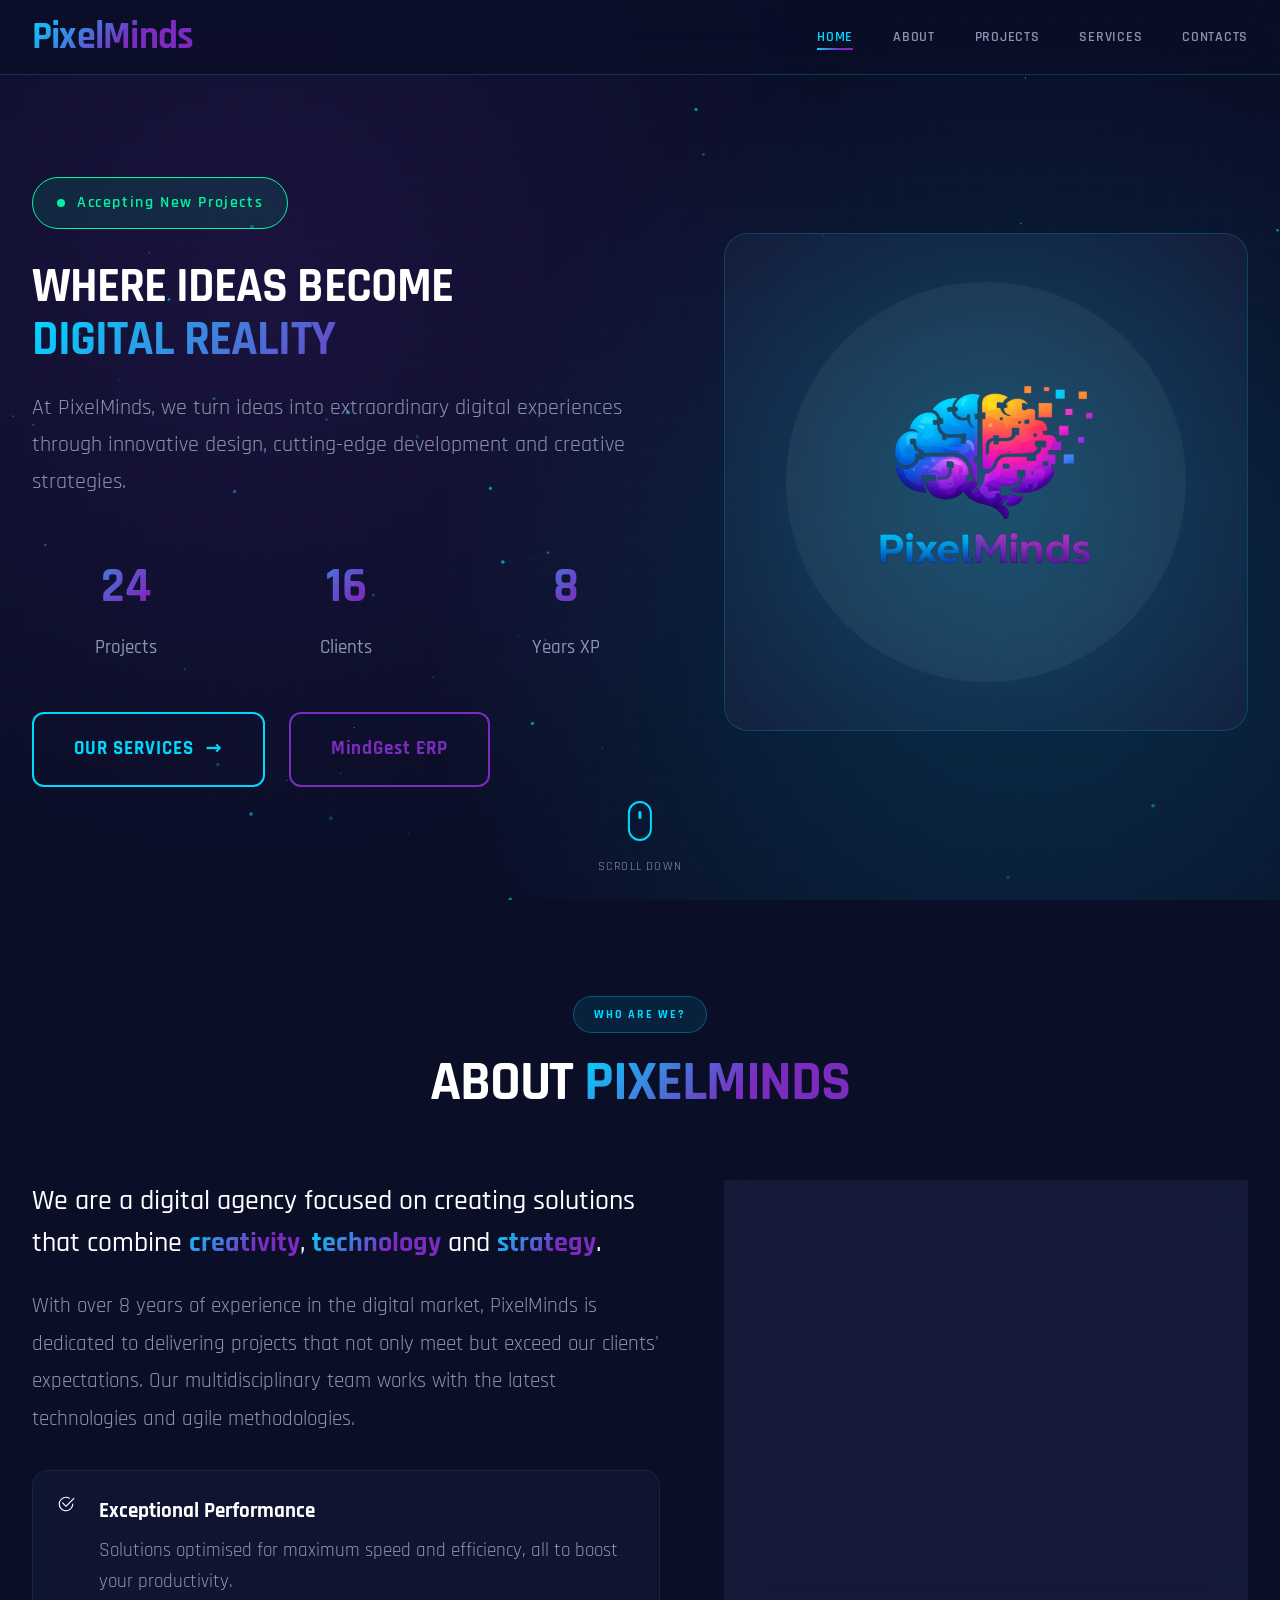
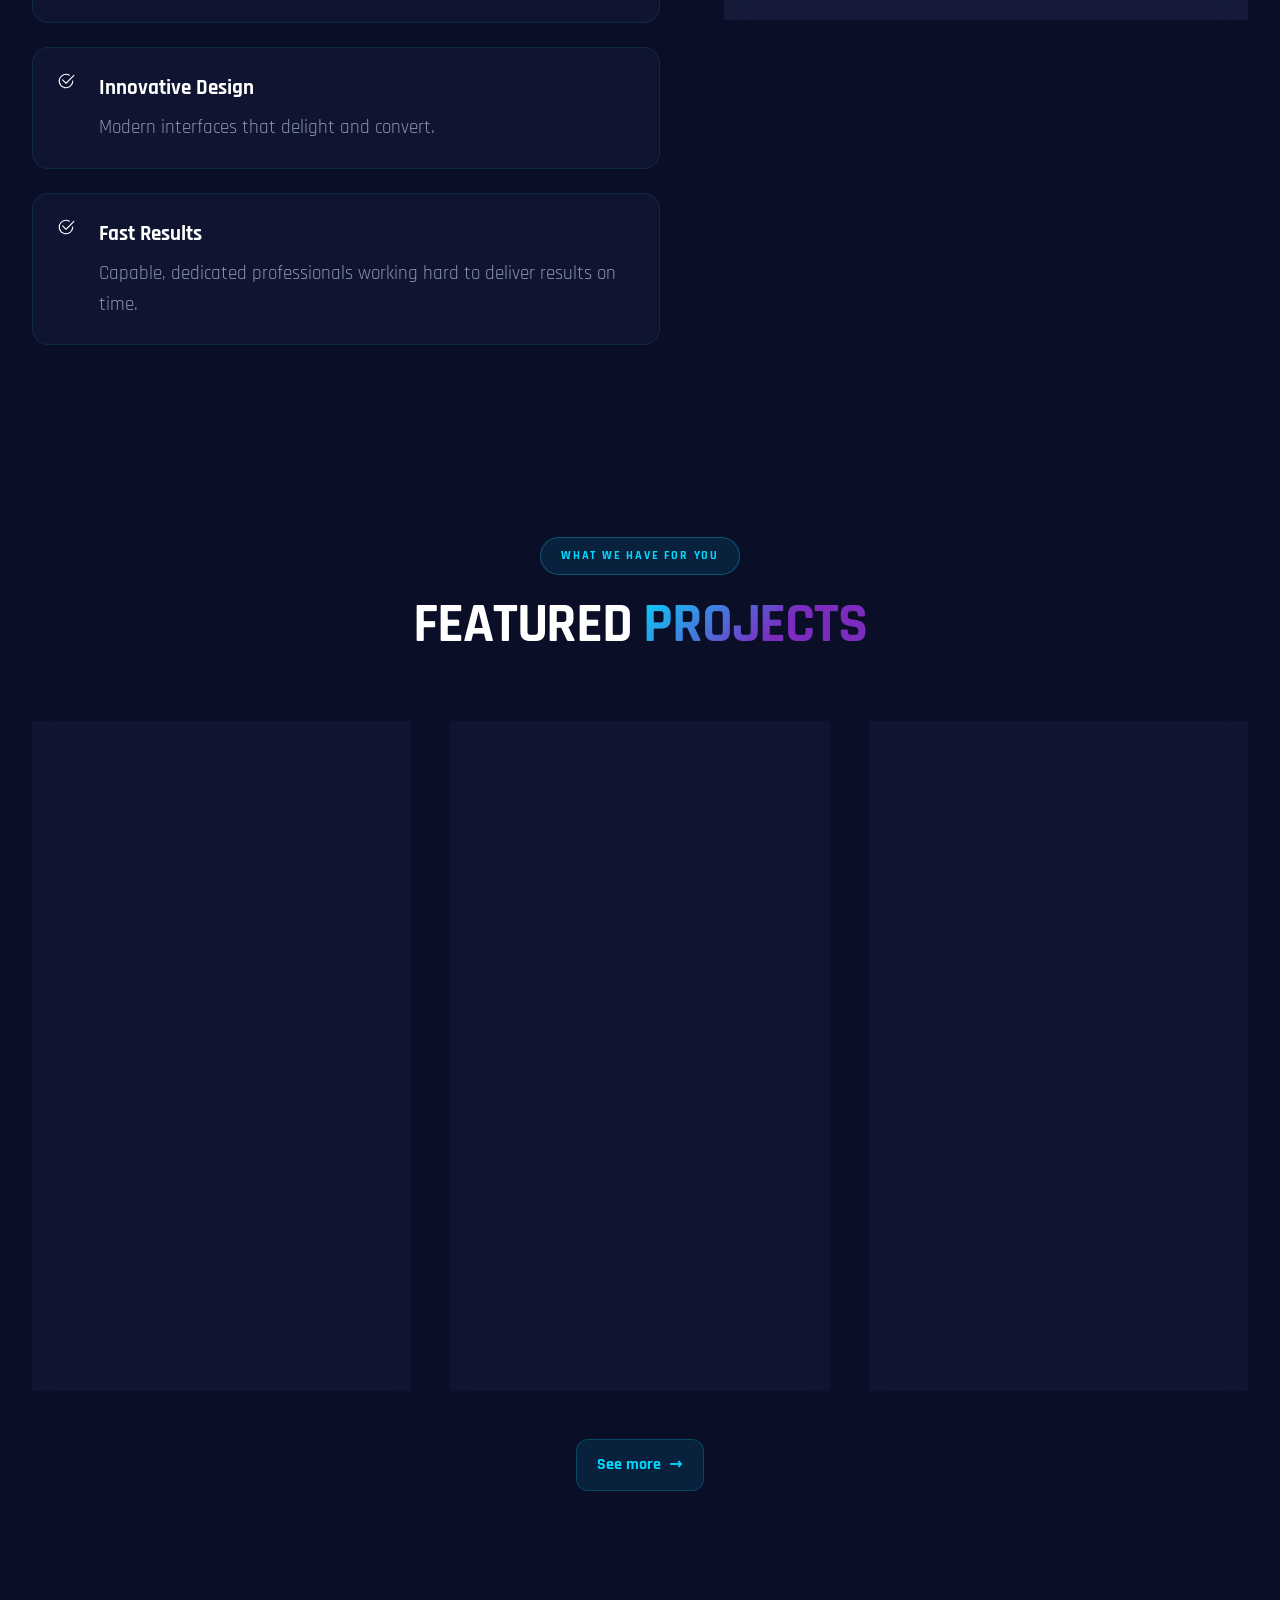
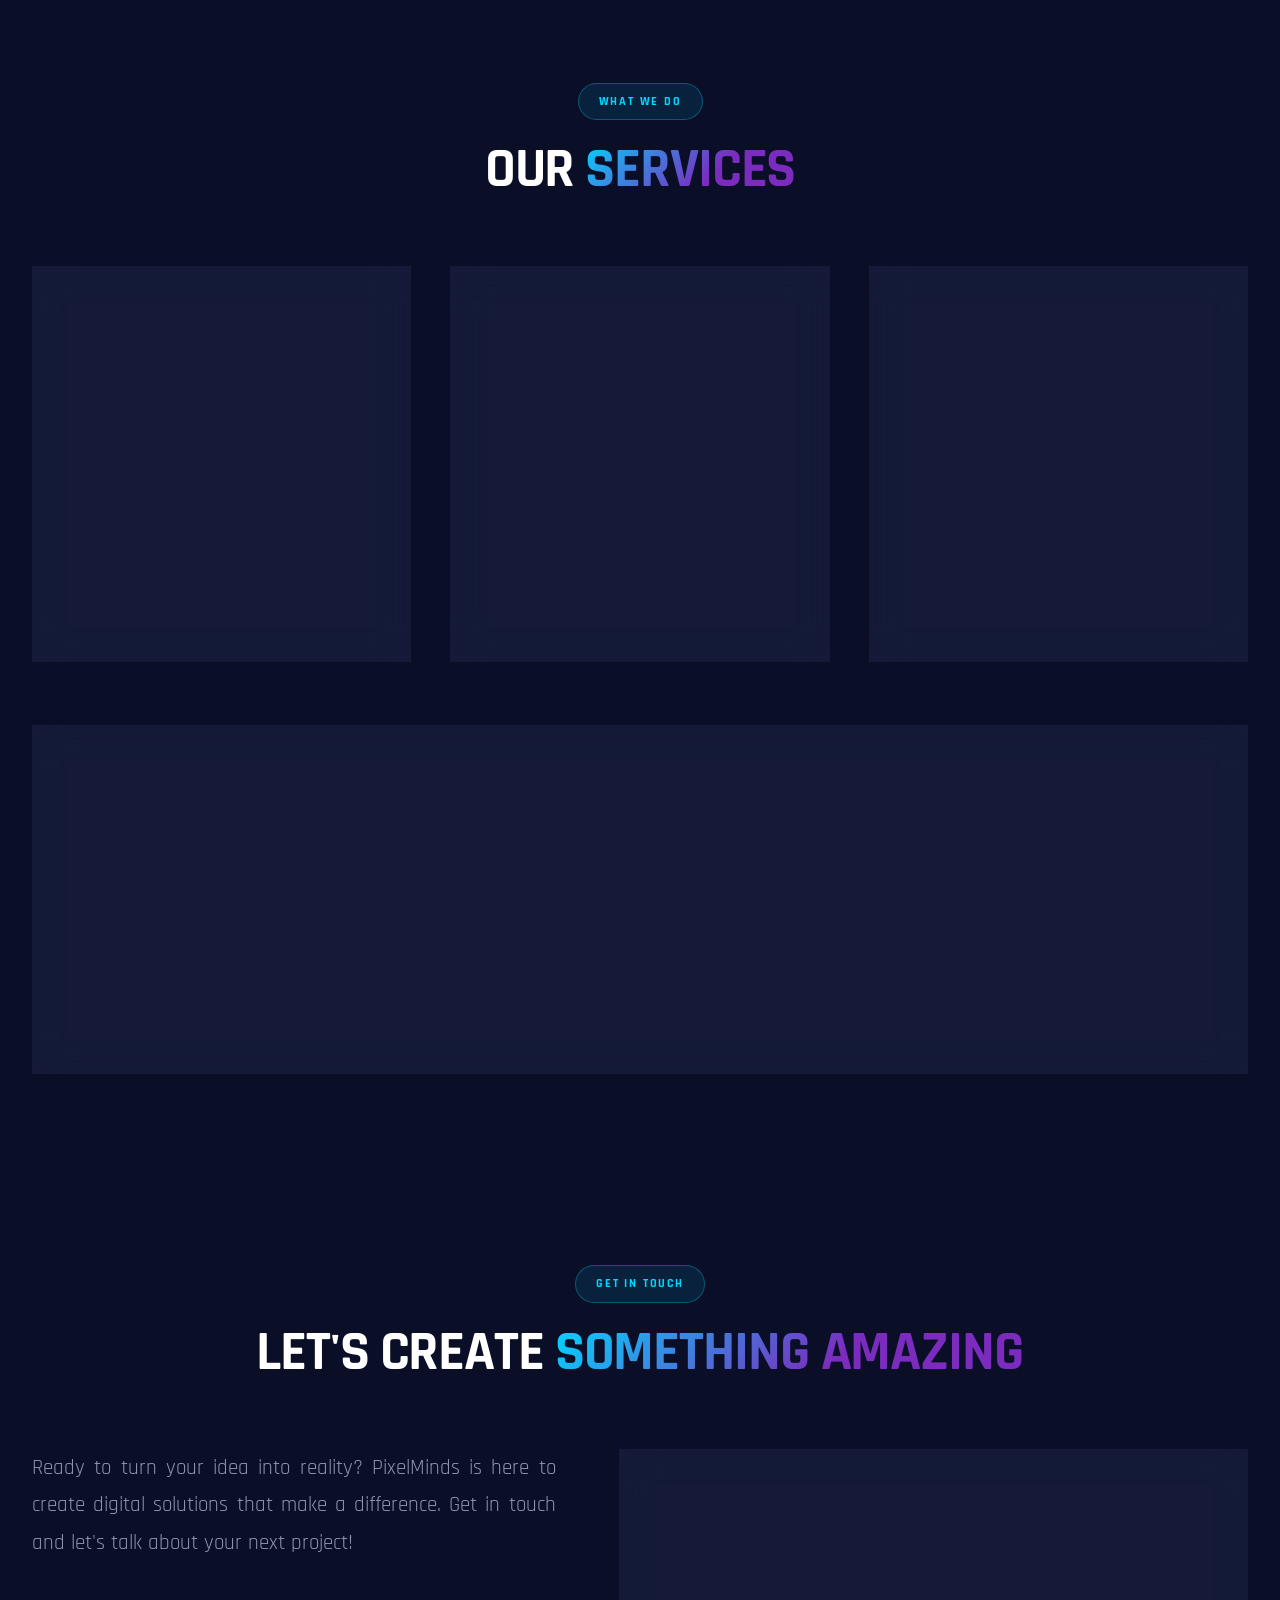
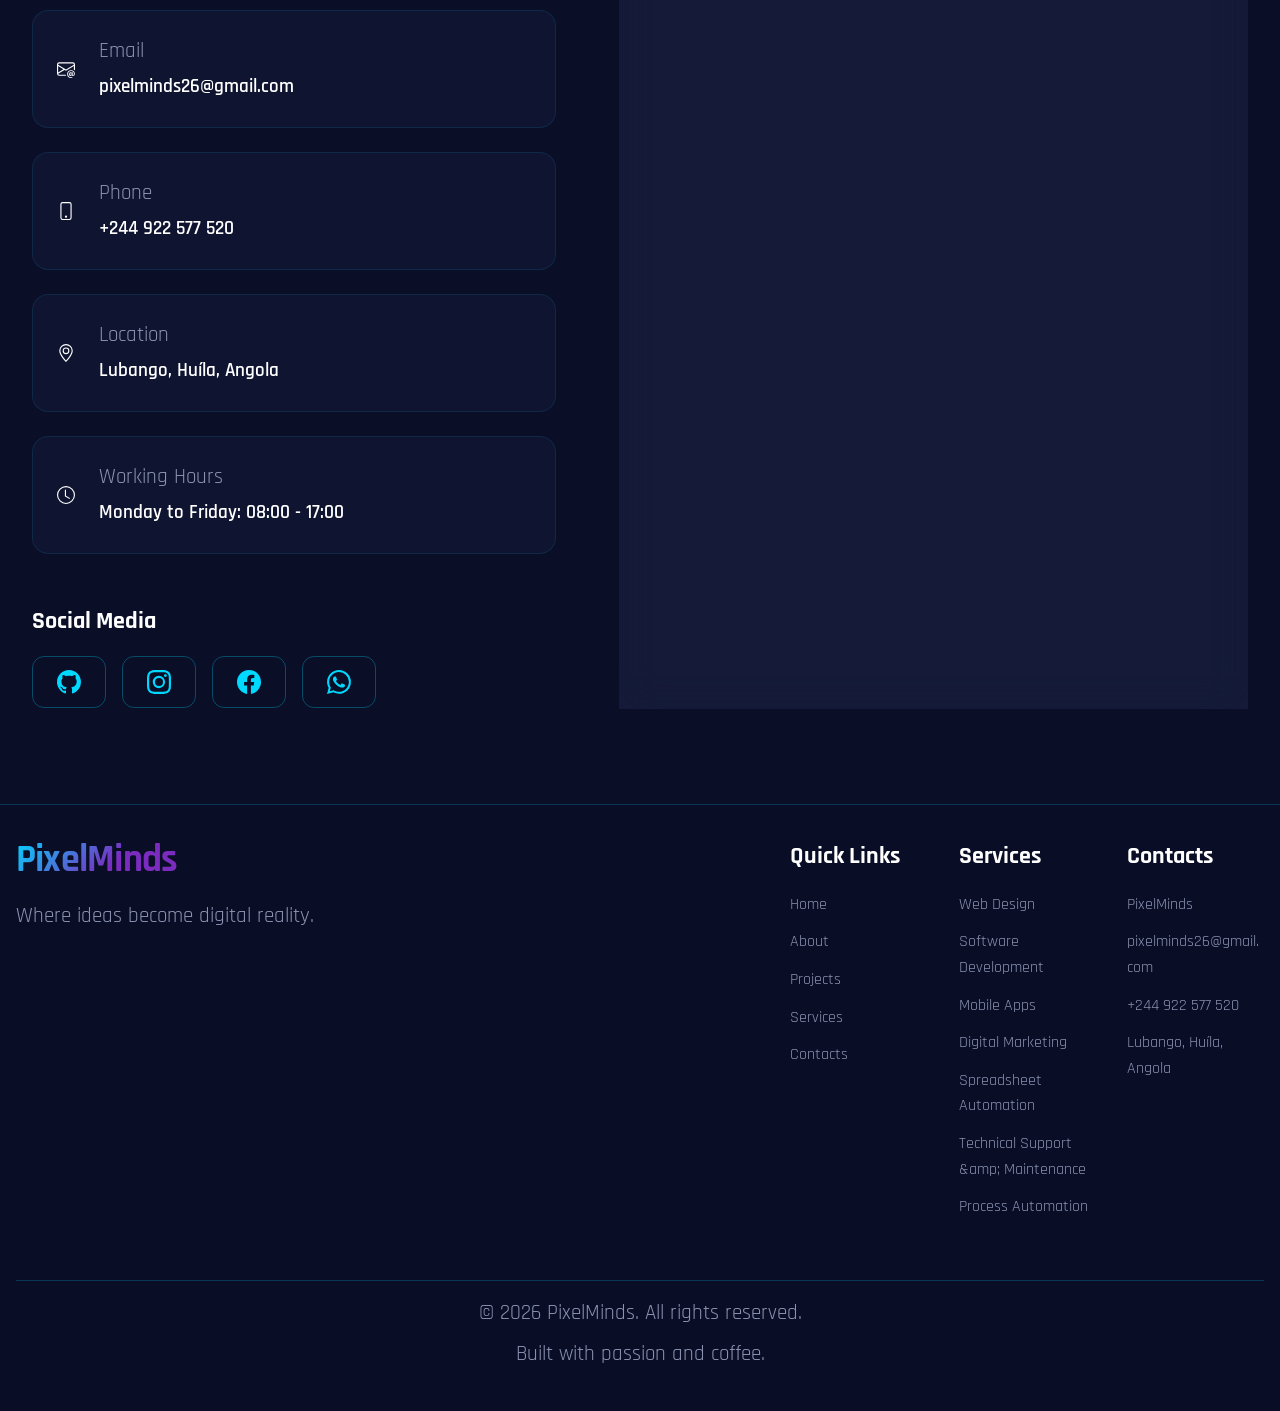
<file: index.html>
<!doctype html>
<html lang="pt">
  <head>
    <meta charset="UTF-8" />
    <meta name="viewport" content="width=device-width, initial-scale=1.0" />
    <meta
      name="description"
      data-i18n-content="meta.description"
      content="PixelMinds - Soluções digitais: design, desenvolvimento web, aplicações mobile e marketing digital em Lubango, Huíla, Angola."
    />
    <meta name="theme-color" content="#0a0e27" />
    <title data-i18n="meta.title">PixelMinds - Soluções Digitais</title>
    <link rel="icon" href="PM.png" />
    <script>
      document.documentElement.classList.add("js");
    </script>
    <link rel="preconnect" href="https://fonts.googleapis.com" />
    <link rel="preconnect" href="https://fonts.gstatic.com" crossorigin />
    <link
      href="https://fonts.googleapis.com/css2?family=Rajdhani:wght@400;500;600;700&display=swap"
      rel="stylesheet"
    />
    <link rel="stylesheet" href="styles.css" />
  </head>
  <body>
    <!-- Animated Background -->
    <div class="gaming-bg" aria-hidden="true">
      <div class="grid-overlay"></div>
      <canvas id="particles"></canvas>
    </div>

    <!-- Stats Display -->
    <div class="hud" aria-hidden="true">
      <div class="hud-item">
        <span data-i18n="nav.projects" class="hud-label">PROJECTOS</span>
        <span class="hud-value">24+</span>
      </div>
      <div class="hud-item">
        <span data-i18n="hud.clients" class="hud-label">CLIENTES</span>
        <span class="hud-value">16+</span>
      </div>
      <div class="hud-item">
        <span data-i18n="hud.years" class="hud-label">ANOS XP</span>
        <span class="hud-value">8+</span>
      </div>
    </div>

    <!-- Navigation -->
    <nav
      class="navbar"
      data-i18n-aria-label="nav.aria"
      aria-label="Navegação principal"
    >
      <div class="nav-container">
        <div class="logo">
          <h2 class="section-title">
            <a class="eu" href="index.html"
              ><span class="gradient-text">PixelMinds</span></a
            >
          </h2>
        </div>

        <ul class="nav-menu" id="nav-menu">
          <li><a href="#home" class="nav-link active">HOME</a></li>
          <li>
            <a data-i18n="nav.about" href="#about" class="nav-link">SOBRE</a>
          </li>
          <li>
            <a data-i18n="nav.projects" href="#projectos" class="nav-link"
              >PROJECTOS</a
            >
          </li>
          <li>
            <a data-i18n="nav.services" href="#skills" class="nav-link"
              >SERVIÇOS</a
            >
          </li>
          <li>
            <a data-i18n="nav.contacts" href="#contact" class="nav-link"
              >CONTACTOS</a
            >
          </li>
        </ul>

        <button
          class="nav-toggle"
          type="button"
          aria-label="Abrir menu"
          aria-expanded="false"
          aria-controls="nav-menu"
        >
          <span></span>
          <span></span>
          <span></span>
        </button>
      </div>
    </nav>

    <!-- Hero Section -->
    <section id="home" class="hero">
      <div class="hero-container">
        <div class="hero-content">
          <div class="status-badge">
            <span class="status-dot"></span>
            <span data-i18n="hero.badge">A Aceitar Novos Projectos</span>
          </div>

          <h1 class="hero-title">
            <span data-i18n="hero.title1" class="title-line"
              >ONDE IDEIAS SE TORNAM</span
            >
            <span data-i18n="hero.title2" class="title-line gradient-text"
              >REALIDADE DIGITAL</span
            >
          </h1>

          <p data-i18n="hero.desc" class="hero-description">
            Na PixelMinds, transformamos ideias em experiências digitais
            extraordinárias através de um design inovador, desenvolvimento de
            ponta e estratégias criativas.
          </p>

          <div class="hero-stats">
            <div class="stat-item">
              <div class="stat-number" data-target="24">0</div>
              <div data-i18n="stat.projects" class="stat-label">Projectos</div>
            </div>
            <div class="stat-item">
              <div class="stat-number" data-target="16">0</div>
              <div data-i18n="stat.clients" class="stat-label">Clientes</div>
            </div>
            <div class="stat-item">
              <div class="stat-number" data-target="8">0</div>
              <div data-i18n="stat.years" class="stat-label">Anos XP</div>
            </div>
          </div>

          <div class="hero-actions">
            <a href="#skills" class="btn btn-primary">
              <span data-i18n="hero.services" class="btn-text"
                >NOSSOS SERVIÇOS</span
              >
              <span class="btn-icon">→</span>
            </a>
            <a href="mindgest.html" class="btn btn-secondary">
              <span class="btn-text">MindGest ERP</span>
            </a>
          </div>
        </div>

        <div class="hero-visual">
          <div class="visual-card">
            <div class="card-glow"></div>
            <div class="card-content">
              <div class="avatar-container">
                <div class="avatar">
                  <div class="avatar-image">
                    <img
                      src="PixelMinds.png"
                      data-i18n-alt="logo.alt"
                      alt="Logótipo da PixelMinds"
                      class="company-logo"
                    />
                  </div>
                </div>
              </div>
            </div>
          </div>
        </div>
      </div>

      <div class="scroll-indicator" aria-hidden="true">
        <div class="mouse">
          <div class="wheel"></div>
        </div>
        <span>SCROLL DOWN</span>
      </div>
    </section>

    <!-- About Section -->
    <section id="about" class="about">
      <div class="container">
        <div class="section-header">
          <span data-i18n="about.tag" class="section-tag">QUEM SOMOS?</span>
          <h2 data-i18n-html="about.title" class="section-title">
            SOBRE A <span class="gradient-text">PIXELMINDS</span>
          </h2>
        </div>

        <div class="about-grid">
          <div class="about-content">
            <p data-i18n-html="about.lead" class="lead-text">
              Somos uma agência digital focada em criar soluções que combinam
              <span class="text-highlight">criatividade</span>,
              <span class="text-highlight">tecnologia</span> e
              <span class="text-highlight">estratégia</span>.
            </p>

            <p data-i18n="about.body" class="body-text">
              Com mais de 8 anos de experiência no mercado digital, a PixelMinds
              dedica-se a entregar projectos que não apenas atendem, mas superam
              as expectativas dos nossos clientes. A nossa equipa
              multidisciplinar trabalha com as tecnologias mais modernas e
              metodologias ágeis.
            </p>

            <div class="features-list">
              <div class="feature-item">
                <div class="feature-icon">
                  <svg
                    xmlns="http://www.w3.org/2000/svg"
                    width="18"
                    height="18"
                    fill="currentColor"
                    class="bi bi-check2-circle"
                    viewBox="0 0 16 16"
                    aria-hidden="true"
                    focusable="false"
                  >
                    <path
                      d="M2.5 8a5.5 5.5 0 0 1 8.25-4.764.5.5 0 0 0 .5-.866A6.5 6.5 0 1 0 14.5 8a.5.5 0 0 0-1 0 5.5 5.5 0 1 1-11 0"
                    />
                    <path
                      d="M15.354 3.354a.5.5 0 0 0-.708-.708L8 9.293 5.354 6.646a.5.5 0 1 0-.708.708l3 3a.5.5 0 0 0 .708 0z"
                    />
                  </svg>
                </div>
                <div class="feature-content">
                  <h3 data-i18n="feat.perf.title">Performance Excepcional</h3>
                  <p data-i18n="feat.perf.text">
                    Soluções optimizadas para máxima velocidade e eficiência,
                    tudo isso para aumentar a sua produtividade.
                  </p>
                </div>
              </div>

              <div class="feature-item">
                <div class="feature-icon">
                  <svg
                    xmlns="http://www.w3.org/2000/svg"
                    width="18"
                    height="18"
                    fill="currentColor"
                    class="bi bi-check2-circle"
                    viewBox="0 0 16 16"
                    aria-hidden="true"
                    focusable="false"
                  >
                    <path
                      d="M2.5 8a5.5 5.5 0 0 1 8.25-4.764.5.5 0 0 0 .5-.866A6.5 6.5 0 1 0 14.5 8a.5.5 0 0 0-1 0 5.5 5.5 0 1 1-11 0"
                    />
                    <path
                      d="M15.354 3.354a.5.5 0 0 0-.708-.708L8 9.293 5.354 6.646a.5.5 0 1 0-.708.708l3 3a.5.5 0 0 0 .708 0z"
                    />
                  </svg>
                </div>
                <div class="feature-content">
                  <h3 data-i18n="feat.design.title">Design Inovador</h3>
                  <p data-i18n="feat.design.text">
                    Interfaces modernas que encantam e convertem.
                  </p>
                </div>
              </div>

              <div class="feature-item">
                <div class="feature-icon">
                  <svg
                    xmlns="http://www.w3.org/2000/svg"
                    width="18"
                    height="18"
                    fill="currentColor"
                    class="bi bi-check2-circle"
                    viewBox="0 0 16 16"
                    aria-hidden="true"
                    focusable="false"
                  >
                    <path
                      d="M2.5 8a5.5 5.5 0 0 1 8.25-4.764.5.5 0 0 0 .5-.866A6.5 6.5 0 1 0 14.5 8a.5.5 0 0 0-1 0 5.5 5.5 0 1 1-11 0"
                    />
                    <path
                      d="M15.354 3.354a.5.5 0 0 0-.708-.708L8 9.293 5.354 6.646a.5.5 0 1 0-.708.708l3 3a.5.5 0 0 0 .708 0z"
                    />
                  </svg>
                </div>
                <div class="feature-content">
                  <h3 data-i18n="feat.fast.title">Resultados Rápidos</h3>
                  <p data-i18n="feat.fast.text">
                    Profissionais capazes e dedicados, trabalhando arduamente
                    para entregar resultados em prazo útil.
                  </p>
                </div>
              </div>
            </div>
          </div>

          <div class="stats-panel">
            <div class="panel-header">
              <span data-i18n="panel.title">NOSSAS ESPECIALIDADES</span>
            </div>
            <div class="panel-body">
              <div class="progress-stat">
                <div class="progress-header">
                  <span>Design &amp; UI/UX</span>
                  <span class="progress-value">95%</span>
                </div>
                <div class="progress-bar">
                  <div class="progress-fill" data-progress="95"></div>
                </div>
              </div>

              <div class="progress-stat">
                <div class="progress-header">
                  <span data-i18n="web.dev">Desenvolvimento Web</span>
                  <span class="progress-value">90%</span>
                </div>
                <div class="progress-bar">
                  <div class="progress-fill" data-progress="90"></div>
                </div>
              </div>

              <div class="progress-stat">
                <div class="progress-header">
                  <span>Mobile Apps</span>
                  <span class="progress-value">80%</span>
                </div>
                <div class="progress-bar">
                  <div class="progress-fill" data-progress="80"></div>
                </div>
              </div>

              <div class="progress-stat">
                <div class="progress-header">
                  <span>Branding &amp; Marketing</span>
                  <span class="progress-value">85%</span>
                </div>
                <div class="progress-bar">
                  <div class="progress-fill" data-progress="85"></div>
                </div>
              </div>
            </div>
          </div>
        </div>
      </div>
    </section>

    <!-- Projects Section -->
    <section id="projectos" class="projects">
      <div class="container">
        <div class="section-header">
          <span data-i18n="proj.tag" class="section-tag"
            >O QUE TEMOS PARA SI?</span
          >
          <h2 data-i18n-html="proj.title" class="section-title">
            PROJECTOS EM <span class="gradient-text">DESTAQUE</span>
          </h2>
        </div>

        <div class="projects-grid">
          <article class="project-card">
            <div class="project-image">
              <div class="project-overlay">
                <span class="overlay-icon"
                  ><img
                    src="IC%20Drive.png"
                    data-i18n-alt="proj.transport.alt"
                    alt="Logótipo da app de transporte"
                    loading="lazy"
                /></span>
              </div>
            </div>
            <div class="project-content">
              <div class="project-header">
                <span class="project-tag">MOBILE APP</span>
                <span
                  class="project-rating"
                  data-i18n-aria-label="rating4"
                  aria-label="4 de 5 estrelas"
                  >★★★★☆</span
                >
              </div>
              <h3 data-i18n="proj.transport.title" class="project-title">
                App de Transporte
              </h3>
              <p data-i18n="proj.transport.text" class="project-description">
                Aplicativo mobile para serviço de táxi e aluguer de viaturas com
                rastreamento em tempo real, pagamentos integrados e sistema de
                avaliações.
              </p>
              <div class="project-tech">
                <span class="tech-tag">Flutter</span>
                <span class="tech-tag">Dart</span>
                <span class="tech-tag">Maps API</span>
              </div>
              <a href="#" class="project-link">
                <span data-i18n="proj.view">Ver Projecto</span>
                <span class="link-arrow">→</span>
              </a>
            </div>
          </article>

          <article class="project-card">
            <div class="project-image">
              <div class="project-overlay">
                <span class="overlay-icon"
                  ><img
                    src="PixelMinds.png"
                    data-i18n-alt="logo.alt"
                    alt="Logótipo da PixelMinds"
                    loading="lazy"
                /></span>
              </div>
            </div>
            <div class="project-content">
              <div class="project-header">
                <span class="project-tag">WEBSITE</span>
                <span
                  class="project-rating"
                  data-i18n-aria-label="rating5"
                  aria-label="5 de 5 estrelas"
                  >★★★★★</span
                >
              </div>
              <h3 data-i18n="proj.site.title" class="project-title">
                Site Empresarial
              </h3>
              <p data-i18n="proj.site.text" class="project-description">
                Website institucional com animações sofisticadas, CMS
                personalizado e optimização SEO completa.
              </p>
              <div class="project-tech">
                <span class="tech-tag">HTML</span>
                <span class="tech-tag">CSS</span>
                <span class="tech-tag">JavaScript</span>
              </div>
              <a href="index.html" class="project-link">
                <span data-i18n="proj.view">Ver Projecto</span>
                <span class="link-arrow">→</span>
              </a>
            </div>
          </article>

          <article class="project-card">
            <div class="project-image">
              <div class="project-overlay">
                <span class="overlay-icon"
                  ><img
                    src="MindGest.png"
                    data-i18n-alt="proj.mindgest.alt"
                    alt="Logótipo do MindGest"
                    loading="lazy"
                /></span>
              </div>
            </div>
            <div class="project-content">
              <div class="project-header">
                <span data-i18n="proj.websys" class="project-tag"
                  >SISTEMA WEB</span
                >
                <span
                  class="project-rating"
                  data-i18n-aria-label="rating4"
                  aria-label="4 de 5 estrelas"
                  >★★★★☆</span
                >
              </div>
              <h3 data-i18n="proj.erp.title" class="project-title">
                Software de Gestão e Facturação
              </h3>
              <p data-i18n="proj.erp.text" class="project-description">
                Sistema de gestão e facturação, moderno e profissional. Com
                certificação pela AGT.
              </p>
              <div class="project-tech">
                <span class="tech-tag">PHP</span>
                <span class="tech-tag">MySQL</span>
                <span class="tech-tag">JavaScript</span>
              </div>
              <a href="mindgest.html" class="project-link">
                <span data-i18n="proj.view">Ver Projecto</span>
                <span class="link-arrow">→</span>
              </a>
            </div>
          </article>
        </div>

        <div class="section-header more-wrap">
          <a href="projectos.html" class="ver-mais"
            ><span data-i18n="proj.more">Ver mais</span>
            <span class="link-arrow">→</span>
          </a>
        </div>
      </div>
    </section>

    <!-- Services/Skills Section -->
    <section id="skills" class="skills">
      <div class="container">
        <div class="section-header">
          <span data-i18n="serv.tag" class="section-tag">O QUE FAZEMOS?</span>
          <h2 data-i18n-html="serv.title" class="section-title">
            NOSSOS
            <span data-i18n="nav.services" class="gradient-text">SERVIÇOS</span>
          </h2>
        </div>

        <div class="skills-grid">
          <div class="skill-category">
            <div class="category-header">
              <div class="category-icon">
                <svg
                  xmlns="http://www.w3.org/2000/svg"
                  width="18"
                  height="18"
                  fill="currentColor"
                  class="bi bi-palette"
                  viewBox="0 0 16 16"
                  aria-hidden="true"
                  focusable="false"
                >
                  <path
                    d="M8 5a1.5 1.5 0 1 0 0-3 1.5 1.5 0 0 0 0 3m4 3a1.5 1.5 0 1 0 0-3 1.5 1.5 0 0 0 0 3M5.5 7a1.5 1.5 0 1 1-3 0 1.5 1.5 0 0 1 3 0m.5 6a1.5 1.5 0 1 0 0-3 1.5 1.5 0 0 0 0 3"
                  />
                  <path
                    d="M16 8c0 3.15-1.866 2.585-3.567 2.07C11.42 9.763 10.465 9.473 10 10c-.603.683-.475 1.819-.351 2.92C9.826 14.495 9.996 16 8 16a8 8 0 1 1 8-8m-8 7c.611 0 .654-.171.655-.176.078-.146.124-.464.07-1.119-.014-.168-.037-.37-.061-.591-.052-.464-.112-1.005-.118-1.462-.01-.707.083-1.61.704-2.314.369-.417.845-.578 1.272-.618.404-.038.812.026 1.16.104.343.077.702.186 1.025.284l.028.008c.346.105.658.199.953.266.653.148.904.083.991.024C14.717 9.38 15 9.161 15 8a7 7 0 1 0-7 7"
                  />
                </svg>
              </div>
              <h3>Design &amp; Branding</h3>
            </div>
            <div class="skill-items">
              <div class="skill-chip">UI/UX Design</div>
              <div data-i18n="serv.visual" class="skill-chip">
                Identidade Visual
              </div>
              <div class="skill-chip">Motion Design</div>
              <div class="skill-chip">Design System</div>
              <div class="skill-chip">Figma</div>
              <div class="skill-chip">Adobe Creative</div>
            </div>
          </div>

          <div class="skill-category">
            <div class="category-header">
              <div class="category-icon">
                <svg
                  xmlns="http://www.w3.org/2000/svg"
                  width="18"
                  height="18"
                  fill="currentColor"
                  class="bi bi-laptop"
                  viewBox="0 0 16 16"
                  aria-hidden="true"
                  focusable="false"
                >
                  <path
                    d="M13.5 3a.5.5 0 0 1 .5.5V11H2V3.5a.5.5 0 0 1 .5-.5zm-11-1A1.5 1.5 0 0 0 1 3.5V12h14V3.5A1.5 1.5 0 0 0 13.5 2zM0 12.5h16a1.5 1.5 0 0 1-1.5 1.5h-13A1.5 1.5 0 0 1 0 12.5"
                  />
                </svg>
              </div>
              <h3 data-i18n="web.dev">Desenvolvimento Web</h3>
            </div>
            <div class="skill-items">
              <div class="skill-chip">React/Next.js</div>
              <div class="skill-chip">Vue.js</div>
              <div class="skill-chip">Node.js</div>
              <div class="skill-chip">TypeScript</div>
              <div class="skill-chip">APIs RESTful</div>
              <div class="skill-chip">GraphQL</div>
              <div class="skill-chip">Databases</div>
              <div class="skill-chip">DevOps</div>
            </div>
          </div>

          <div class="skill-category">
            <div class="category-header">
              <div class="category-icon">
                <svg
                  xmlns="http://www.w3.org/2000/svg"
                  width="18"
                  height="18"
                  fill="currentColor"
                  class="bi bi-phone"
                  viewBox="0 0 16 16"
                  aria-hidden="true"
                  focusable="false"
                >
                  <path
                    d="M11 1a1 1 0 0 1 1 1v12a1 1 0 0 1-1 1H5a1 1 0 0 1-1-1V2a1 1 0 0 1 1-1zM5 0a2 2 0 0 0-2 2v12a2 2 0 0 0 2 2h6a2 2 0 0 0 2-2V2a2 2 0 0 0-2-2z"
                  />
                  <path d="M8 14a1 1 0 1 0 0-2 1 1 0 0 0 0 2" />
                </svg>
              </div>
              <h3>Mobile &amp; Marketing</h3>
            </div>
            <div class="skill-items">
              <div class="skill-chip">React Native</div>
              <div class="skill-chip">Flutter</div>
              <div class="skill-chip">SEO</div>
              <div class="skill-chip">Google Ads</div>
              <div class="skill-chip">Social Media</div>
              <div class="skill-chip">Analytics</div>
              <div class="skill-chip">Email Marketing</div>
            </div>
          </div>
        </div>

        <div class="achievements-showcase">
          <h3 class="achievements-title">
            <svg
              xmlns="http://www.w3.org/2000/svg"
              width="18"
              height="18"
              fill="currentColor"
              class="bi bi-trophy"
              viewBox="0 0 16 16"
              aria-hidden="true"
              focusable="false"
            >
              <path
                d="M2.5.5A.5.5 0 0 1 3 0h10a.5.5 0 0 1 .5.5q0 .807-.034 1.536a3 3 0 1 1-1.133 5.89c-.79 1.865-1.878 2.777-2.833 3.011v2.173l1.425.356c.194.048.377.135.537.255L13.3 15.1a.5.5 0 0 1-.3.9H3a.5.5 0 0 1-.3-.9l1.838-1.379c.16-.12.343-.207.537-.255L6.5 13.11v-2.173c-.955-.234-2.043-1.146-2.833-3.012a3 3 0 1 1-1.132-5.89A33 33 0 0 1 2.5.5m.099 2.54a2 2 0 0 0 .72 3.935c-.333-1.05-.588-2.346-.72-3.935m10.083 3.935a2 2 0 0 0 .72-3.935c-.133 1.59-.388 2.885-.72 3.935M3.504 1q.01.775.056 1.469c.13 2.028.457 3.546.87 4.667C5.294 9.48 6.484 10 7 10a.5.5 0 0 1 .5.5v2.61a1 1 0 0 1-.757.97l-1.426.356a.5.5 0 0 0-.179.085L4.5 15h7l-.638-.479a.5.5 0 0 0-.18-.085l-1.425-.356a1 1 0 0 1-.757-.97V10.5A.5.5 0 0 1 9 10c.516 0 1.706-.52 2.57-2.864.413-1.12.74-2.64.87-4.667q.045-.694.056-1.469z"
              />
            </svg>
            <span data-i18n="diff.title">Nossos Diferenciais</span>
          </h3>
          <div class="achievements-list">
            <div class="achievement-badge">
              <div class="badge-icon">
                <svg
                  xmlns="http://www.w3.org/2000/svg"
                  width="18"
                  height="18"
                  fill="currentColor"
                  class="bi bi-rocket-takeoff"
                  viewBox="0 0 16 16"
                  aria-hidden="true"
                  focusable="false"
                >
                  <path
                    d="M9.752 6.193c.599.6 1.73.437 2.528-.362s.96-1.932.362-2.531c-.599-.6-1.73-.438-2.528.361-.798.8-.96 1.933-.362 2.532"
                  />
                  <path
                    d="M15.811 3.312c-.363 1.534-1.334 3.626-3.64 6.218l-.24 2.408a2.56 2.56 0 0 1-.732 1.526L8.817 15.85a.51.51 0 0 1-.867-.434l.27-1.899c.04-.28-.013-.593-.131-.956a9 9 0 0 0-.249-.657l-.082-.202c-.815-.197-1.578-.662-2.191-1.277-.614-.615-1.079-1.379-1.275-2.195l-.203-.083a10 10 0 0 0-.655-.248c-.363-.119-.675-.172-.955-.132l-1.896.27A.51.51 0 0 1 .15 7.17l2.382-2.386c.41-.41.947-.67 1.524-.734h.006l2.4-.238C9.005 1.55 11.087.582 12.623.208c.89-.217 1.59-.232 2.08-.188.244.023.435.06.57.093q.1.026.16.045c.184.06.279.13.351.295l.029.073a3.5 3.5 0 0 1 .157.721c.055.485.051 1.178-.159 2.065m-4.828 7.475.04-.04-.107 1.081a1.54 1.54 0 0 1-.44.913l-1.298 1.3.054-.38c.072-.506-.034-.993-.172-1.418a9 9 0 0 0-.164-.45c.738-.065 1.462-.38 2.087-1.006M5.205 5c-.625.626-.94 1.351-1.004 2.09a9 9 0 0 0-.45-.164c-.424-.138-.91-.244-1.416-.172l-.38.054 1.3-1.3c.245-.246.566-.401.91-.44l1.08-.107zm9.406-3.961c-.38-.034-.967-.027-1.746.163-1.558.38-3.917 1.496-6.937 4.521-.62.62-.799 1.34-.687 2.051.107.676.483 1.362 1.048 1.928.564.565 1.25.941 1.924 1.049.71.112 1.429-.067 2.048-.688 3.079-3.083 4.192-5.444 4.556-6.987.183-.771.18-1.345.138-1.713a3 3 0 0 0-.045-.283 3 3 0 0 0-.3-.041Z"
                  />
                  <path
                    d="M7.009 12.139a7.6 7.6 0 0 1-1.804-1.352A7.6 7.6 0 0 1 3.794 8.86c-1.102.992-1.965 5.054-1.839 5.18.125.126 3.936-.896 5.054-1.902Z"
                  />
                </svg>
              </div>
              <div class="badge-info">
                <span data-i18n="diff.fast.title" class="badge-name"
                  >Entrega Rápida</span
                >
                <span data-i18n="diff.fast.text" class="badge-desc"
                  >Projectos dentro do prazo garantido.</span
                >
              </div>
            </div>

            <div class="achievement-badge">
              <div class="badge-icon">
                <svg
                  xmlns="http://www.w3.org/2000/svg"
                  width="18"
                  height="18"
                  fill="currentColor"
                  class="bi bi-bullseye"
                  viewBox="0 0 16 16"
                  aria-hidden="true"
                  focusable="false"
                >
                  <path
                    d="M8 15A7 7 0 1 1 8 1a7 7 0 0 1 0 14m0 1A8 8 0 1 0 8 0a8 8 0 0 0 0 16"
                  />
                  <path
                    d="M8 13A5 5 0 1 1 8 3a5 5 0 0 1 0 10m0 1A6 6 0 1 0 8 2a6 6 0 0 0 0 12"
                  />
                  <path
                    d="M8 11a3 3 0 1 1 0-6 3 3 0 0 1 0 6m0 1a4 4 0 1 0 0-8 4 4 0 0 0 0 8"
                  />
                  <path d="M9.5 8a1.5 1.5 0 1 1-3 0 1.5 1.5 0 0 1 3 0" />
                </svg>
              </div>
              <div class="badge-info">
                <span data-i18n="diff.results.title" class="badge-name"
                  >Foco em Resultados</span
                >
                <span data-i18n="diff.results.text" class="badge-desc"
                  >ROI comprovado em cada projecto.</span
                >
              </div>
            </div>

            <div class="achievement-badge">
              <div class="badge-icon">
                <svg
                  xmlns="http://www.w3.org/2000/svg"
                  width="18"
                  height="18"
                  fill="currentColor"
                  class="bi bi-gem"
                  viewBox="0 0 16 16"
                  aria-hidden="true"
                  focusable="false"
                >
                  <path
                    d="M3.1.7a.5.5 0 0 1 .4-.2h9a.5.5 0 0 1 .4.2l2.976 3.974c.149.185.156.45.01.644L8.4 15.3a.5.5 0 0 1-.8 0L.1 5.3a.5.5 0 0 1 0-.6zm11.386 3.785-1.806-2.41-.776 2.413zm-3.633.004.961-2.989H4.186l.963 2.995zM5.47 5.495 8 13.366l2.532-7.876zm-1.371-.999-.78-2.422-1.818 2.425zM1.499 5.5l5.113 6.817-2.192-6.82zm7.889 6.817 5.123-6.83-2.928.002z"
                  />
                </svg>
              </div>
              <div class="badge-info">
                <span data-i18n="diff.quality.title" class="badge-name"
                  >Qualidade Premium</span
                >
                <span data-i18n="diff.quality.text" class="badge-desc"
                  >Padrões de excelência em tudo.</span
                >
              </div>
            </div>

            <div class="achievement-badge">
              <div class="badge-icon">
                <svg
                  xmlns="http://www.w3.org/2000/svg"
                  width="18"
                  height="18"
                  fill="currentColor"
                  class="bi bi-headset"
                  viewBox="0 0 16 16"
                  aria-hidden="true"
                  focusable="false"
                >
                  <path
                    d="M8 1a5 5 0 0 0-5 5v1h1a1 1 0 0 1 1 1v3a1 1 0 0 1-1 1H3a1 1 0 0 1-1-1V6a6 6 0 1 1 12 0v6a2.5 2.5 0 0 1-2.5 2.5H9.366a1 1 0 0 1-.866.5h-1a1 1 0 1 1 0-2h1a1 1 0 0 1 .866.5H11.5A1.5 1.5 0 0 0 13 12h-1a1 1 0 0 1-1-1V8a1 1 0 0 1 1-1h1V6a5 5 0 0 0-5-5"
                  />
                </svg>
              </div>
              <div class="badge-info">
                <span data-i18n="diff.support.title" class="badge-name"
                  >Suporte Dedicado</span
                >
                <span data-i18n="diff.support.text" class="badge-desc"
                  >Atendimento personalizado 24/7.</span
                >
              </div>
            </div>
          </div>
        </div>
      </div>
    </section>

    <!-- Contact Section -->
    <section id="contact" class="contact">
      <div class="container">
        <div class="section-header">
          <span data-i18n="contact.tag" class="section-tag">FALE CONNOSCO</span>
          <h2 data-i18n-html="contact.title" class="section-title">
            VAMOS CRIAR <span class="gradient-text">ALGO INCRÍVEL</span>
          </h2>
        </div>

        <div class="contact-grid">
          <div class="contact-info">
            <p data-i18n="contact.intro" class="contact-intro">
              Pronto para transformar a sua ideia em realidade? A PixelMinds
              está aqui para criar soluções digitais que fazem a diferença.
              Entre em contacto e vamos conversar sobre o seu próximo projecto!
            </p>

            <div class="contact-methods">
              <a href="mailto:pixelminds26@gmail.com" class="contact-item">
                <div class="contact-icon">
                  <svg
                    xmlns="http://www.w3.org/2000/svg"
                    width="18"
                    height="18"
                    fill="currentColor"
                    class="bi bi-envelope-at"
                    viewBox="0 0 16 16"
                    aria-hidden="true"
                    focusable="false"
                  >
                    <path
                      d="M2 2a2 2 0 0 0-2 2v8.01A2 2 0 0 0 2 14h5.5a.5.5 0 0 0 0-1H2a1 1 0 0 1-.966-.741l5.64-3.471L8 9.583l7-4.2V8.5a.5.5 0 0 0 1 0V4a2 2 0 0 0-2-2zm3.708 6.208L1 11.105V5.383zM1 4.217V4a1 1 0 0 1 1-1h12a1 1 0 0 1 1 1v.217l-7 4.2z"
                    />
                    <path
                      d="M14.247 14.269c1.01 0 1.587-.857 1.587-2.025v-.21C15.834 10.43 14.64 9 12.52 9h-.035C10.42 9 9 10.36 9 12.432v.214C9 14.82 10.438 16 12.358 16h.044c.594 0 1.018-.074 1.237-.175v-.73c-.245.11-.673.18-1.18.18h-.044c-1.334 0-2.571-.788-2.571-2.655v-.157c0-1.657 1.058-2.724 2.64-2.724h.04c1.535 0 2.484 1.05 2.484 2.326v.118c0 .975-.324 1.39-.639 1.39-.232 0-.41-.148-.41-.42v-2.19h-.906v.569h-.03c-.084-.298-.368-.63-.954-.63-.778 0-1.259.555-1.259 1.4v.528c0 .892.49 1.434 1.26 1.434.471 0 .896-.227 1.014-.643h.043c.118.42.617.648 1.12.648m-2.453-1.588v-.227c0-.546.227-.791.573-.791.297 0 .572.192.572.708v.367c0 .573-.253.744-.564.744-.354 0-.581-.215-.581-.8Z"
                    />
                  </svg>
                </div>
                <div class="contact-details">
                  <span class="contact-label">Email</span>
                  <span class="contact-value">pixelminds26@gmail.com</span>
                </div>
              </a>

              <a href="tel:+244922577520" class="contact-item">
                <div class="contact-icon">
                  <svg
                    xmlns="http://www.w3.org/2000/svg"
                    width="18"
                    height="18"
                    fill="currentColor"
                    class="bi bi-phone"
                    viewBox="0 0 16 16"
                    aria-hidden="true"
                    focusable="false"
                  >
                    <path
                      d="M11 1a1 1 0 0 1 1 1v12a1 1 0 0 1-1 1H5a1 1 0 0 1-1-1V2a1 1 0 0 1 1-1zM5 0a2 2 0 0 0-2 2v12a2 2 0 0 0 2 2h6a2 2 0 0 0 2-2V2a2 2 0 0 0-2-2z"
                    />
                    <path d="M8 14a1 1 0 1 0 0-2 1 1 0 0 0 0 2" />
                  </svg>
                </div>
                <div class="contact-details">
                  <span data-i18n="contact.phone" class="contact-label"
                    >Telefone</span
                  >
                  <span class="contact-value">+244 922 577 520</span>
                </div>
              </a>

              <a
                href="https://maps.app.goo.gl/CNVL8Rxpx7H3XYbq9"
                class="contact-item"
                target="_blank"
                rel="noopener noreferrer"
              >
                <div class="contact-icon">
                  <svg
                    xmlns="http://www.w3.org/2000/svg"
                    width="18"
                    height="18"
                    fill="currentColor"
                    class="bi bi-geo-alt"
                    viewBox="0 0 16 16"
                    aria-hidden="true"
                    focusable="false"
                  >
                    <path
                      d="M12.166 8.94c-.524 1.062-1.234 2.12-1.96 3.07A32 32 0 0 1 8 14.58a32 32 0 0 1-2.206-2.57c-.726-.95-1.436-2.008-1.96-3.07C3.304 7.867 3 6.862 3 6a5 5 0 0 1 10 0c0 .862-.305 1.867-.834 2.94M8 16s6-5.686 6-10A6 6 0 0 0 2 6c0 4.314 6 10 6 10"
                    />
                    <path
                      d="M8 8a2 2 0 1 1 0-4 2 2 0 0 1 0 4m0 1a3 3 0 1 0 0-6 3 3 0 0 0 0 6"
                    />
                  </svg>
                </div>
                <div class="contact-details">
                  <span data-i18n="contact.location" class="contact-label"
                    >Localização</span
                  >
                  <span class="contact-value">Lubango, Huíla, Angola</span>
                </div>
              </a>

              <div class="contact-item">
                <div class="contact-icon">
                  <svg
                    xmlns="http://www.w3.org/2000/svg"
                    width="18"
                    height="18"
                    fill="currentColor"
                    class="bi bi-clock"
                    viewBox="0 0 16 16"
                    aria-hidden="true"
                    focusable="false"
                  >
                    <path
                      d="M8 3.5a.5.5 0 0 0-1 0V9a.5.5 0 0 0 .252.434l3.5 2a.5.5 0 0 0 .496-.868L8 8.71z"
                    />
                    <path
                      d="M8 16A8 8 0 1 0 8 0a8 8 0 0 0 0 16m7-8A7 7 0 1 1 1 8a7 7 0 0 1 14 0"
                    />
                  </svg>
                </div>
                <div class="contact-details">
                  <span data-i18n="contact.hoursLabel" class="contact-label"
                    >Horário de Trabalho</span
                  >
                  <span data-i18n="contact.hours" class="contact-value"
                    >Segunda a Sexta-feira: 08:00 - 17:00</span
                  >
                </div>
              </div>
            </div>

            <div class="social-links">
              <h4 data-i18n="contact.social">Redes Sociais</h4>
              <div class="social-buttons">
                <a
                  href="https://pixelminds26.github.io/PixelMinds/"
                  class="social-btn"
                  aria-label="GitHub"
                  target="_blank"
                  rel="noopener noreferrer"
                  ><svg
                    xmlns="http://www.w3.org/2000/svg"
                    width="24"
                    height="24"
                    fill="currentColor"
                    class="bi bi-github"
                    viewBox="0 0 16 16"
                    aria-hidden="true"
                    focusable="false"
                  >
                    <path
                      d="M8 0C3.58 0 0 3.58 0 8c0 3.54 2.29 6.53 5.47 7.59.4.07.55-.17.55-.38 0-.19-.01-.82-.01-1.49-2.01.37-2.53-.49-2.69-.94-.09-.23-.48-.94-.82-1.13-.28-.15-.68-.52-.01-.53.63-.01 1.08.58 1.23.82.72 1.21 1.87.87 2.33.66.07-.52.28-.87.51-1.07-1.78-.2-3.64-.89-3.64-3.95 0-.87.31-1.59.82-2.15-.08-.2-.36-1.02.08-2.12 0 0 .67-.21 2.2.82.64-.18 1.32-.27 2-.27s1.36.09 2 .27c1.53-1.04 2.2-.82 2.2-.82.44 1.1.16 1.92.08 2.12.51.56.82 1.27.82 2.15 0 3.07-1.87 3.75-3.65 3.95.29.25.54.73.54 1.48 0 1.07-.01 1.93-.01 2.2 0 .21.15.46.55.38A8.01 8.01 0 0 0 16 8c0-4.42-3.58-8-8-8"
                    /></svg
                ></a>
                <a
                  href="https://www.instagram.com/pixelminds4?igsh=NGxwMzZhcnpkaHM2"
                  class="social-btn"
                  aria-label="Instagram"
                  target="_blank"
                  rel="noopener noreferrer"
                  ><svg
                    xmlns="http://www.w3.org/2000/svg"
                    width="24"
                    height="24"
                    fill="currentColor"
                    class="bi bi-instagram"
                    viewBox="0 0 16 16"
                    aria-hidden="true"
                    focusable="false"
                  >
                    <path
                      d="M8 0C5.829 0 5.556.01 4.703.048 3.85.088 3.269.222 2.76.42a3.9 3.9 0 0 0-1.417.923A3.9 3.9 0 0 0 .42 2.76C.222 3.268.087 3.85.048 4.7.01 5.555 0 5.827 0 8.001c0 2.172.01 2.444.048 3.297.04.852.174 1.433.372 1.942.205.526.478.972.923 1.417.444.445.89.719 1.416.923.51.198 1.09.333 1.942.372C5.555 15.99 5.827 16 8 16s2.444-.01 3.298-.048c.851-.04 1.434-.174 1.943-.372a3.9 3.9 0 0 0 1.416-.923c.445-.445.718-.891.923-1.417.197-.509.332-1.09.372-1.942C15.99 10.445 16 10.173 16 8s-.01-2.445-.048-3.299c-.04-.851-.175-1.433-.372-1.941a3.9 3.9 0 0 0-.923-1.417A3.9 3.9 0 0 0 13.24.42c-.51-.198-1.092-.333-1.943-.372C10.443.01 10.172 0 7.998 0zm-.717 1.442h.718c2.136 0 2.389.007 3.232.046.78.035 1.204.166 1.486.275.373.145.64.319.92.599s.453.546.598.92c.11.281.24.705.275 1.485.039.843.047 1.096.047 3.231s-.008 2.389-.047 3.232c-.035.78-.166 1.203-.275 1.485a2.5 2.5 0 0 1-.599.919c-.28.28-.546.453-.92.598-.28.11-.704.24-1.485.276-.843.038-1.096.047-3.232.047s-2.39-.009-3.233-.047c-.78-.036-1.203-.166-1.485-.276a2.5 2.5 0 0 1-.92-.598 2.5 2.5 0 0 1-.6-.92c-.109-.281-.24-.705-.275-1.485-.038-.843-.046-1.096-.046-3.233s.008-2.388.046-3.231c.036-.78.166-1.204.276-1.486.145-.373.319-.64.599-.92s.546-.453.92-.598c.282-.11.705-.24 1.485-.276.738-.034 1.024-.044 2.515-.045zm4.988 1.328a.96.96 0 1 0 0 1.92.96.96 0 0 0 0-1.92m-4.27 1.122a4.109 4.109 0 1 0 0 8.217 4.109 4.109 0 0 0 0-8.217m0 1.441a2.667 2.667 0 1 1 0 5.334 2.667 2.667 0 0 1 0-5.334"
                    /></svg
                ></a>
                <a
                  href="https://www.facebook.com/share/1CEi3XXUz3/?mibextid=wwXlfr"
                  class="social-btn"
                  aria-label="Facebook"
                  target="_blank"
                  rel="noopener noreferrer"
                  ><svg
                    xmlns="http://www.w3.org/2000/svg"
                    width="24"
                    height="24"
                    fill="currentColor"
                    class="bi bi-facebook"
                    viewBox="0 0 16 16"
                    aria-hidden="true"
                    focusable="false"
                  >
                    <path
                      d="M16 8.049c0-4.446-3.582-8.05-8-8.05C3.58 0-.002 3.603-.002 8.05c0 4.017 2.926 7.347 6.75 7.951v-5.625h-2.03V8.05H6.75V6.275c0-2.017 1.195-3.131 3.022-3.131.876 0 1.791.157 1.791.157v1.98h-1.009c-.993 0-1.303.621-1.303 1.258v1.51h2.218l-.354 2.326H9.25V16c3.824-.604 6.75-3.934 6.75-7.951"
                    /></svg
                ></a>
                <a
                  data-i18n-href="wa.href"
                  href="https://wa.me/244922577520?text=Ol%C3%A1%2C%20gostaria%20de%20saber%20mais%20sobre%20os%20vossos%20servi%C3%A7os."
                  class="social-btn"
                  aria-label="WhatsApp"
                  target="_blank"
                  rel="noopener noreferrer"
                  ><svg
                    xmlns="http://www.w3.org/2000/svg"
                    width="24"
                    height="24"
                    fill="currentColor"
                    class="bi bi-whatsapp"
                    viewBox="0 0 16 16"
                    aria-hidden="true"
                    focusable="false"
                  >
                    <path
                      d="M13.601 2.326A7.85 7.85 0 0 0 7.994 0C3.627 0 .068 3.558.064 7.926c0 1.399.366 2.76 1.057 3.965L0 16l4.204-1.102a7.9 7.9 0 0 0 3.79.965h.004c4.368 0 7.926-3.558 7.93-7.93A7.9 7.9 0 0 0 13.6 2.326zM7.994 14.521a6.6 6.6 0 0 1-3.356-.92l-.24-.144-2.494.654.666-2.433-.156-.251a6.56 6.56 0 0 1-1.007-3.505c0-3.626 2.957-6.584 6.591-6.584a6.56 6.56 0 0 1 4.66 1.931 6.56 6.56 0 0 1 1.928 4.66c-.004 3.639-2.961 6.592-6.592 6.592m3.615-4.934c-.197-.099-1.17-.578-1.353-.646-.182-.065-.315-.099-.445.099-.133.197-.513.646-.627.775-.114.133-.232.148-.43.05-.197-.1-.836-.308-1.592-.985-.59-.525-.985-1.175-1.103-1.372-.114-.198-.011-.304.088-.403.087-.088.197-.232.296-.346.1-.114.133-.198.198-.33.065-.134.034-.248-.015-.347-.05-.099-.445-1.076-.612-1.47-.16-.389-.323-.335-.445-.34-.114-.007-.247-.007-.38-.007a.73.73 0 0 0-.529.247c-.182.198-.691.677-.691 1.654s.71 1.916.81 2.049c.098.133 1.394 2.132 3.383 2.992.47.205.84.326 1.129.418.475.152.904.129 1.246.08.38-.058 1.171-.48 1.338-.943.164-.464.164-.86.114-.943-.049-.084-.182-.133-.38-.232"
                    /></svg
                ></a>
              </div>
            </div>
          </div>

          <form
            class="contact-form"
            id="contactForm"
            action="https://formspree.io/f/seuID"
            method="POST"
          >
            <div class="form-group">
              <label data-i18n="form.name" for="name">Nome Completo</label>
              <input
                type="text"
                id="name"
                name="name"
                autocomplete="name"
                required
                data-i18n-placeholder="form.name.ph"
                placeholder="O seu nome"
              />
            </div>

            <div class="form-group">
              <label for="email">Email</label>
              <input
                type="email"
                id="email"
                name="email"
                autocomplete="email"
                inputmode="email"
                required
                data-i18n-placeholder="form.email.ph"
                placeholder="seu@email.com"
              />
            </div>

            <div class="form-group">
              <label data-i18n="form.subject" for="subject">Assunto</label>
              <input
                type="text"
                id="subject"
                name="_subject"
                required
                data-i18n-placeholder="form.subject.ph"
                placeholder="Sobre o que quer falar?"
              />
            </div>

            <div class="form-group">
              <label data-i18n="form.message" for="message">Mensagem</label>
              <textarea
                id="message"
                name="message"
                rows="4"
                required
                data-i18n-placeholder="form.message.ph"
                placeholder="Conte-nos sobre o seu projecto..."
              ></textarea>
            </div>

            <input
              type="text"
              name="_gotcha"
              class="visually-hidden"
              tabindex="-1"
              autocomplete="off"
              aria-hidden="true"
            />

            <button type="submit" class="btn btn-primary btn-block">
              <span data-i18n="form.send" class="btn-text"
                >ENVIAR MENSAGEM</span
              >
              <span class="btn-icon">→</span>
            </button>
          </form>
        </div>
      </div>
    </section>

    <!-- Footer -->
    <footer class="footer">
      <div class="container">
        <div class="footer-content">
          <div class="footer-brand">
            <h2 class="section-title footer-title">
              <a class="eu" href="#home"
                ><span class="gradient-text">PixelMinds</span></a
              >
            </h2>
            <p data-i18n="footer.tagline" class="footer-tagline">
              Onde ideias se tornam realidade digital.
            </p>
          </div>

          <div class="footer-links">
            <div class="footer-column">
              <h4 data-i18n="footer.quick">Links Rápidos</h4>
              <a href="#home">Home</a>
              <a data-i18n="link.about" href="#about">Sobre</a>
              <a data-i18n="stat.projects" href="#projectos">Projectos</a>
              <a data-i18n="link.services" href="#skills">Serviços</a>
              <a data-i18n="link.contacts" href="#contact">Contactos</a>
            </div>

            <div class="footer-column">
              <h4 data-i18n="link.services">Serviços</h4>
              <a href="#skills">Web Design</a>
              <a data-i18n="footer.software" href="#skills"
                >Desenvolvimento de Software</a
              >
              <a href="#skills">Mobile Apps</a>
              <a data-i18n="footer.marketing" href="#skills"
                >Marketing Digital</a
              >
              <a data-i18n="footer.sheets" href="#skills"
                >Automação com Planilhas</a
              >
              <a data-i18n="footer.support" href="#skills"
                >Suporte Técnico &amp; Manutenção</a
              >
              <a data-i18n="footer.process" href="#skills"
                >Automatização de Processos</a
              >
            </div>

            <div class="footer-column">
              <h4 data-i18n="link.contacts">Contactos</h4>
              <a href="index.html">PixelMinds</a>
              <a href="mailto:pixelminds26@gmail.com">pixelminds26@gmail.com</a>
              <a href="tel:+244922577520">+244 922 577 520</a>
              <a
                href="https://maps.app.goo.gl/CNVL8Rxpx7H3XYbq9"
                target="_blank"
                rel="noopener noreferrer"
                >Lubango, Huíla, Angola</a
              >
            </div>
          </div>
        </div>

        <div class="footer-bottom">
          <p data-i18n="footer.rights">
            &copy; 2026 PixelMinds. Todos os direitos reservados.
          </p>
          <p data-i18n="footer.built">Desenvolvido com paixão e café.</p>
        </div>
      </div>
    </footer>

    <script src="script.js"></script>
  </body>
</html>
</file>
<file: styles.css>
/* A fonte Rajdhani é carregada no <link> do index.html (sem @import, que bloqueia a renderização). */

:root {
  --color-primary: #00d9ff;
  --color-secondary: #7b2cbf;
  --color-accent: #ff006e;
  --color-success: #00f5a0;

  --color-bg: #0a0e27;
  --color-bg-light: #141b3c;
  --color-surface: #1e2749;

  --color-text: #ffffff;
  --color-text-muted: #8b93b0;

  --gradient-primary: linear-gradient(135deg, #00d9ff 0%, #7b2cbf 60%);
  --gradient-accent: linear-gradient(135deg, #00d9ff 0%, #7b2cbf 60%);

  /* Fallbacks reais: Bahnschrift e Cambria só existem no Windows. */
  --font-display: "Bahnschrift", "Rajdhani", "Segoe UI", system-ui, sans-serif;
  --font-body: "Cambria", "Rajdhani", Georgia, serif;

  --shadow-glow: 0 0 40px rgba(0, 217, 255, 0.3);
  --transition-smooth: all 0.4s cubic-bezier(0.4, 0, 0.2, 1);
}

* {
  margin: 0;
  padding: 0;
  box-sizing: border-box;
}

html {
  scroll-behavior: smooth;
  -webkit-text-size-adjust: 100%;
  text-size-adjust: 100%;
}

body {
  font-family: var(--font-body);
  background: var(--color-bg);
  color: var(--color-text);
  line-height: 1.6;
  overflow-x: hidden;
}

img,
svg,
canvas {
  max-width: 100%;
}

img {
  display: block;
}

body::-webkit-scrollbar {
  width: 3px;
}

body::-webkit-scrollbar-thumb {
  background: var(--color-primary);
  border-radius: 5px;
}

.visually-hidden {
  position: absolute !important;
  width: 1px;
  height: 1px;
  overflow: hidden;
  clip: rect(0 0 0 0);
  white-space: nowrap;
  border: 0;
  padding: 0;
  margin: -1px;
}

/* ==================== BACKGROUND ==================== */
.gaming-bg {
  position: fixed;
  inset: 0;
  z-index: 0;
  overflow: hidden;
  pointer-events: none;
  background:
    radial-gradient(
      circle at 20% 30%,
      rgba(123, 44, 191, 0.15) 0%,
      transparent 50%
    ),
    radial-gradient(
      circle at 80% 70%,
      rgba(0, 217, 255, 0.15) 0%,
      transparent 50%
    ),
    var(--color-bg);
}

.grid-overlay {
  position: absolute;
  inset: 0;
  background-image:
    linear-gradient(rgba(0, 217, 255, 0.03) 1px, transparent 1px),
    linear-gradient(90deg, rgba(0, 217, 255, 0.03) 1px, transparent 1px);
  background-size: 30px 30px;
  opacity: 0.5;
}

#particles {
  position: absolute;
  inset: 0;
  width: 100%;
  height: 100%;
}

/* ==================== HUD ==================== */
.hud {
  position: fixed;
  top: 100px;
  right: 2rem;
  z-index: 100;
  display: flex;
  flex-direction: column;
  gap: 0.75rem;
  pointer-events: none;
}

.hud-item {
  background: rgba(30, 39, 73, 0.8);
  backdrop-filter: blur(20px);
  -webkit-backdrop-filter: blur(20px);
  border: 1px solid rgba(0, 217, 255, 0.2);
  border-radius: 12px;
  padding: 1rem 1.5rem;
  display: flex;
  justify-content: space-between;
  align-items: center;
  gap: 1.5rem;
  min-width: 160px;
  box-shadow: 0 4px 20px rgba(0, 0, 0, 0.3);
}

.hud-label {
  font-family: var(--font-display);
  font-size: 0.7rem;
  color: var(--color-text-muted);
  letter-spacing: 0.1em;
}

.hud-value {
  font-family: var(--font-display);
  font-size: 1.1rem;
  font-weight: 700;
  background: var(--gradient-primary);
  -webkit-background-clip: text;
  -webkit-text-fill-color: transparent;
  background-clip: text;
}

/* ==================== NAVBAR ==================== */
.navbar {
  position: fixed;
  top: 0;
  left: 0;
  right: 0;
  z-index: 999;
  padding: 1rem 0;
  background: rgba(10, 14, 39, 0.8);
  backdrop-filter: blur(20px);
  -webkit-backdrop-filter: blur(20px);
  border-bottom: 1px solid rgba(0, 217, 255, 0.2);
  transition: var(--transition-smooth);
}

.navbar.scrolled {
  box-shadow: 0 4px 30px rgba(0, 0, 0, 0.3);
}

.navbar.nav-hidden {
  transform: translateY(-100%);
}

.nav-container {
  max-width: 1400px;
  margin: 0 auto;
  padding: 0 2rem;
  display: flex;
  justify-content: space-between;
  align-items: center;
  gap: 1rem;
}

.logo .section-title {
  font-size: clamp(1.5rem, 4vw, 2.4rem);
  line-height: 1.1;
}

.logo-img,
.company-logo,
.footer-logo {
  height: 40px;
  width: auto;
}

.nav-menu {
  display: flex;
  gap: 2.5rem;
  list-style: none;
}

.nav-link {
  font-family: var(--font-display);
  font-size: 0.9rem;
  font-weight: 600;
  color: var(--color-text-muted);
  text-decoration: none;
  letter-spacing: 0.05em;
  transition: var(--transition-smooth);
  position: relative;
}

.eu {
  text-decoration: none;
}

.nav-link::after {
  content: "";
  position: absolute;
  bottom: -4px;
  left: 0;
  width: 0;
  height: 2px;
  background: var(--gradient-primary);
  transition: width 0.3s;
}

.nav-link:hover,
.nav-link.active {
  color: var(--color-primary);
}

.nav-link:hover::after,
.nav-link.active::after {
  width: 100%;
}

.nav-toggle {
  display: none;
  flex-direction: column;
  justify-content: center;
  gap: 5px;
  width: 44px;
  height: 44px;
  padding: 0 9px;
  background: none;
  border: none;
  cursor: pointer;
  -webkit-tap-highlight-color: transparent;
}

.nav-toggle span {
  display: block;
  width: 100%;
  height: 2px;
  background: var(--color-primary);
  border-radius: 2px;
  transition: var(--transition-smooth);
}

.nav-toggle.active span:nth-child(1) {
  transform: translateY(7px) rotate(45deg);
}

.nav-toggle.active span:nth-child(2) {
  opacity: 0;
}

.nav-toggle.active span:nth-child(3) {
  transform: translateY(-7px) rotate(-45deg);
}

/* ==================== REVEAL / ANIMAÇÕES ==================== */
/* Sem transform no estado base, para os :hover continuarem a funcionar. */
.js .reveal {
  opacity: 0;
}

.js .reveal.is-visible {
  opacity: 1;
  animation: revealUp 0.8s cubic-bezier(0.4, 0, 0.2, 1) backwards;
}

@keyframes revealUp {
  from {
    opacity: 0;
    transform: translateY(30px);
  }
  to {
    opacity: 1;
    transform: translateY(0);
  }
}

@keyframes popIn {
  from {
    opacity: 0;
    transform: scale(0.8);
  }
  to {
    opacity: 1;
    transform: scale(1);
  }
}

/* ==================== HERO ==================== */
.hero {
  min-height: 100vh;
  min-height: 100svh;
  display: flex;
  align-items: center;
  padding: 8rem 2rem 4rem;
  position: relative;
  z-index: 1;
}

.hero-container {
  width: 100%;
  max-width: 1400px;
  margin: 0 auto;
  display: grid;
  grid-template-columns: 1.2fr 1fr;
  gap: 4rem;
  align-items: center;
}

.hero-content,
.hero-visual {
  min-width: 0;
}

.hero-content > * {
  animation: revealUp 1s cubic-bezier(0.4, 0, 0.2, 1) both;
}

.hero-content > :nth-child(2) {
  animation-delay: 0.15s;
}
.hero-content > :nth-child(3) {
  animation-delay: 0.3s;
}
.hero-content > :nth-child(4) {
  animation-delay: 0.45s;
}
.hero-content > :nth-child(5) {
  animation-delay: 0.6s;
}

.status-badge {
  display: inline-flex;
  align-items: center;
  gap: 0.75rem;
  padding: 0.75rem 1.5rem;
  background: rgba(0, 245, 160, 0.1);
  border: 1px solid var(--color-success);
  border-radius: 50px;
  font-family: var(--font-display);
  font-size: 1rem;
  font-weight: 600;
  color: var(--color-success);
  letter-spacing: 0.1em;
  margin-bottom: 2rem;
}

.status-dot {
  width: 8px;
  height: 8px;
  flex-shrink: 0;
  background: var(--color-success);
  border-radius: 50%;
  animation: pulse 2s ease-in-out infinite;
}

@keyframes pulse {
  0%,
  100% {
    opacity: 1;
    transform: scale(1);
  }
  50% {
    opacity: 0.5;
    transform: scale(1.2);
  }
}

.hero-title {
  font-family: var(--font-display);
  font-size: clamp(1.4rem, 6.2vw, 3rem);
  font-weight: 900;
  line-height: 1.1;
  margin-bottom: 1.5rem;
  letter-spacing: -0.02em;
  overflow-wrap: break-word;
}

.title-line {
  display: block;
}

.gradient-text {
  background: var(--gradient-primary);
  -webkit-background-clip: text;
  -webkit-text-fill-color: transparent;
  background-clip: text;
}

.gradient-texto {
  background: var(--color-success);
  -webkit-background-clip: text;
  -webkit-text-fill-color: transparent;
  background-clip: text;
}

.hero-description {
  font-size: clamp(1rem, 2vw, 1.35rem);
  color: var(--color-text-muted);
  line-height: 1.7;
  margin-bottom: 3rem;
  max-width: 600px;
}

.hero-stats {
  display: grid;
  grid-template-columns: repeat(3, 1fr);
  gap: 2rem;
  margin-bottom: 3rem;
}

.stat-item {
  text-align: center;
}

.stat-number {
  font-family: var(--font-display);
  font-size: 3rem;
  font-weight: 700;
  background: var(--gradient-primary);
  -webkit-background-clip: text;
  -webkit-text-fill-color: transparent;
  background-clip: text;
  display: block;
  margin-bottom: 0.5rem;
}

.stat-cert {
  font-family: var(--font-display);
  font-size: 3rem;
  font-weight: 700;
  background: var(--color-success);
  -webkit-background-clip: text;
  -webkit-text-fill-color: transparent;
  background-clip: text;
  display: block;
  margin-bottom: 0.5rem;
}

.stat-label {
  font-size: 1.2rem;
  color: var(--color-text-muted);
  font-weight: 500;
}

.hero-actions {
  display: flex;
  gap: 1.5rem;
  flex-wrap: wrap;
}

.btn {
  display: inline-flex;
  align-items: center;
  gap: 0.75rem;
  padding: 1.25rem 2.5rem;
  font-family: var(--font-display);
  font-size: 1.2rem;
  font-weight: 700;
  text-decoration: none;
  border-radius: 12px;
  transition: var(--transition-smooth);
  cursor: pointer;
  border: 2px solid transparent;
  letter-spacing: 0.05em;
  -webkit-tap-highlight-color: transparent;
}

.btn:disabled {
  opacity: 0.7;
  cursor: not-allowed;
}

.btn-primary {
  background: transparent;
  border-color: var(--color-primary);
  color: var(--color-primary);
}

.btn-primary:hover {
  background: var(--color-primary);
  color: var(--color-bg);
}

.btn-secondary {
  background: transparent;
  border-color: var(--color-secondary);
  color: var(--color-secondary);
}

.btn-secondary:hover {
  background: var(--color-secondary);
  color: var(--color-bg);
}

.btn-block {
  width: 100%;
  justify-content: center;
}

.hero-visual {
  position: relative;
}

.visual-card {
  position: relative;
  background: rgba(30, 39, 73, 0.5);
  backdrop-filter: blur(20px);
  -webkit-backdrop-filter: blur(20px);
  border: 1px solid rgba(0, 217, 255, 0.2);
  border-radius: 24px;
  padding: 3rem;
  overflow: hidden;
  animation: popIn 1.2s cubic-bezier(0.34, 1.56, 0.64, 1) 0.8s both;
}

.card-glow {
  position: absolute;
  inset: -100px;
  background: radial-gradient(
    circle,
    rgba(0, 217, 255, 0.2) 0%,
    transparent 70%
  );
}

.card-content {
  position: relative;
}

.avatar-container {
  display: flex;
  justify-content: center;
}

.avatar {
  position: relative;
  width: min(100%, 400px);
  aspect-ratio: 1 / 1;
}

.avatar-image {
  width: 100%;
  height: 100%;
  background: rgba(255, 255, 255, 0.05);
  border-radius: 50%;
  display: flex;
  align-items: center;
  justify-content: center;
  padding: 2rem;
}

.company-logo {
  width: 125%;
  height: 125%;
  object-fit: contain;
}

.scroll-indicator {
  position: absolute;
  bottom: 1.5rem;
  left: 50%;
  transform: translateX(-50%);
  display: flex;
  flex-direction: column;
  align-items: center;
  gap: 1rem;
  font-size: 0.75rem;
  color: var(--color-text-muted);
  letter-spacing: 0.1em;
}

.mouse {
  width: 24px;
  height: 40px;
  border: 2px solid var(--color-primary);
  border-radius: 12px;
  position: relative;
}

.wheel {
  width: 3px;
  height: 8px;
  background: var(--color-primary);
  border-radius: 2px;
  position: absolute;
  top: 8px;
  left: 50%;
  transform: translateX(-50%);
  animation: scroll 2s ease-in-out infinite;
}

@keyframes scroll {
  0%,
  20% {
    transform: translate(-50%, 0);
    opacity: 1;
  }
  100% {
    transform: translate(-50%, 20px);
    opacity: 0;
  }
}

/* ==================== SECÇÕES ==================== */
section {
  padding: 6rem 2rem;
  position: relative;
  z-index: 1;
  scroll-margin-top: 70px;
}

.container {
  max-width: 1400px;
  margin: 0 auto;
}

.section-header {
  text-align: center;
  margin-bottom: 4rem;
}

.section-header.more-wrap {
  margin-top: 3rem;
  margin-bottom: 0;
}

.section-tag {
  display: inline-block;
  font-family: var(--font-display);
  font-size: 0.75rem;
  font-weight: 700;
  letter-spacing: 0.15em;
  color: var(--color-primary);
  background: rgba(0, 217, 255, 0.1);
  padding: 0.5rem 1.25rem;
  border-radius: 50px;
  border: 1px solid rgba(0, 217, 255, 0.3);
  margin-bottom: 1rem;
}

.section-title {
  font-family: var(--font-display);
  font-size: clamp(1.75rem, 5vw, 3.5rem);
  font-weight: 900;
  line-height: 1.2;
  letter-spacing: -0.02em;
  overflow-wrap: break-word;
}

/* ==================== SOBRE ==================== */
.about-grid {
  display: grid;
  grid-template-columns: 1.2fr 1fr;
  gap: 4rem;
  align-items: start;
}

.about-content,
.stats-panel {
  min-width: 0;
}

.lead-text {
  font-size: clamp(1.15rem, 2.5vw, 1.75rem);
  line-height: 1.5;
  margin-bottom: 1.5rem;
  font-weight: 500;
}

.text-highlight {
  background: var(--gradient-primary);
  -webkit-background-clip: text;
  -webkit-text-fill-color: transparent;
  background-clip: text;
  font-weight: 700;
}

.body-text {
  font-size: 1.3rem;
  color: var(--color-text-muted);
  line-height: 1.8;
  margin-bottom: 2rem;
}

.features-list {
  display: flex;
  flex-direction: column;
  gap: 1.5rem;
}

.feature-item {
  display: flex;
  gap: 1.5rem;
  padding: 1.5rem;
  background: rgba(30, 39, 73, 0.3);
  border: 1px solid rgba(0, 217, 255, 0.1);
  border-radius: 16px;
  transition: var(--transition-smooth);
}

.feature-item:hover {
  background: rgba(30, 39, 73, 0.5);
  border-color: rgba(0, 217, 255, 0.3);
  transform: translateX(10px);
}

.feature-icon,
.category-icon,
.badge-icon,
.contact-icon {
  flex-shrink: 0;
  display: flex;
  align-items: flex-start;
}

.feature-content {
  min-width: 0;
}

.feature-content h3 {
  font-size: 1.3rem;
  margin-bottom: 0.5rem;
}

.feature-content p {
  color: var(--color-text-muted);
  font-size: 1.2rem;
}

.stats-panel {
  background: rgba(30, 39, 73, 0.5);
  backdrop-filter: blur(20px);
  -webkit-backdrop-filter: blur(20px);
  border: 1px solid rgba(0, 217, 255, 0.2);
  border-radius: 24px;
  overflow: hidden;
  position: sticky;
  top: 120px;
}

.panel-header {
  padding: 1.5rem;
  background: rgba(0, 217, 255, 0.1);
  border-bottom: 1px solid rgba(0, 217, 255, 0.2);
  font-family: var(--font-display);
  font-weight: 700;
  letter-spacing: 0.1em;
  text-align: center;
}

.panel-body {
  padding: 2rem;
}

.progress-stat {
  margin-bottom: 2rem;
}

.progress-stat:last-child {
  margin-bottom: 0;
}

.progress-header {
  display: flex;
  justify-content: space-between;
  align-items: center;
  gap: 1rem;
  margin-bottom: 0.75rem;
  font-size: 1.2rem;
}

.progress-value {
  font-family: var(--font-display);
  font-weight: 700;
  color: var(--color-secondary);
}

.progress-bar {
  height: 8px;
  background: rgba(0, 217, 255, 0.1);
  border-radius: 50px;
  overflow: hidden;
}

.progress-fill {
  height: 100%;
  background: var(--color-primary);
  border-radius: 50px;
  transition: width 1.5s cubic-bezier(0.4, 0, 0.2, 1);
  width: 0;
}

/* ==================== PROJECTOS ==================== */
.projects-grid {
  display: grid;
  grid-template-columns: repeat(auto-fill, minmax(min(100%, 350px), 1fr));
  gap: 2.5rem;
}

.project-card {
  position: relative;
  background: rgba(30, 39, 73, 0.3);
  backdrop-filter: blur(20px);
  -webkit-backdrop-filter: blur(20px);
  border: 1px solid rgba(0, 217, 255, 0.1);
  border-radius: 24px;
  overflow: hidden;
  transition: var(--transition-smooth);
}

.project-card:hover {
  z-index: 10;
  transform: translateY(-10px);
  border-color: rgba(0, 217, 255, 0.5);
  box-shadow: 0 20px 60px rgba(0, 217, 255, 0.2);
}

.project-image {
  position: relative;
  height: 250px;
  overflow: hidden;
}

.image-gradient {
  width: 100%;
  height: 100%;
  transition: transform 0.6s;
}

.project-card:hover .image-gradient {
  transform: scale(1.1);
}

.project-overlay {
  position: absolute;
  inset: 0;
  background: rgba(10, 14, 39, 0.7);
  display: flex;
  align-items: center;
  justify-content: center;
  transition: opacity 0.4s;
}

.project-over {
  position: absolute;
  inset: 0;
  display: flex;
  align-items: center;
  justify-content: center;
  transition: opacity 0.4s;
}

.overlay-icon {
  display: flex;
  align-items: center;
  justify-content: center;
  width: 100%;
  height: 100%;
  padding: 1rem;
}

.overlay-icon img {
  max-width: 80%;
  max-height: 100%;
  width: auto;
  height: auto;
  object-fit: contain;
}

.project-content {
  padding: 2rem;
}

.project-header {
  display: flex;
  justify-content: space-between;
  align-items: center;
  gap: 1rem;
  margin-bottom: 1rem;
}

.project-tag {
  font-family: var(--font-display);
  font-size: 0.7rem;
  font-weight: 700;
  letter-spacing: 0.1em;
  padding: 0.4rem 0.9rem;
  background: rgba(0, 217, 255, 0.1);
  border: 1px solid rgba(0, 217, 255, 0.3);
  border-radius: 50px;
  color: var(--color-primary);
}

.project-rating {
  color: var(--color-accent);
  font-size: 0.9rem;
  white-space: nowrap;
}

.project-title {
  font-family: var(--font-display);
  font-size: 1.5rem;
  font-weight: 700;
  margin-bottom: 1rem;
  overflow-wrap: break-word;
}

.project-description {
  color: var(--color-text-muted);
  line-height: 1.7;
  margin-bottom: 1.5rem;
  font-size: 1.2rem;
}

.project-tech {
  display: flex;
  flex-wrap: wrap;
  gap: 0.5rem;
  margin-bottom: 1.5rem;
}

.tech-tag {
  font-size: 1rem;
  padding: 0.4rem 0.9rem;
  background: rgba(123, 44, 191, 0.2);
  border: 1px solid rgba(123, 44, 191, 0.3);
  border-radius: 50px;
  color: var(--color-secondary);
}

.project-link {
  display: inline-flex;
  align-items: center;
  gap: 0.5rem;
  padding: 0.25rem 0;
  color: var(--color-primary);
  text-decoration: none;
  font-weight: 700;
  font-family: var(--font-display);
  font-size: 0.9rem;
  transition: gap 0.3s;
}

.project-link:hover {
  gap: 1rem;
}

/* ==================== SERVIÇOS ==================== */
.skills-grid {
  display: grid;
  grid-template-columns: repeat(auto-fit, minmax(min(100%, 350px), 1fr));
  gap: 2.5rem;
  margin-bottom: 4rem;
}

.skill-category {
  background: rgba(30, 39, 73, 0.5);
  backdrop-filter: blur(20px);
  -webkit-backdrop-filter: blur(20px);
  border: 1px solid rgba(0, 217, 255, 0.2);
  border-radius: 24px;
  padding: 2.5rem;
  transition: var(--transition-smooth);
}

.skill-category:hover {
  border-color: rgba(0, 217, 255, 0.5);
  transform: translateY(-5px);
}

.category-header {
  display: flex;
  align-items: center;
  gap: 1rem;
  margin-bottom: 2rem;
}

.category-icon {
  align-items: center;
}

.category-header h3 {
  font-family: var(--font-display);
  font-size: 1.5rem;
  font-weight: 700;
}

.skill-items {
  display: flex;
  flex-wrap: wrap;
  gap: 0.75rem;
}

.skill-chip {
  padding: 0.75rem 1.25rem;
  background: rgba(0, 217, 255, 0.1);
  border: 1px solid rgba(0, 217, 255, 0.2);
  border-radius: 12px;
  font-weight: 600;
  transition: var(--transition-smooth);
  font-size: 1rem;
}

.skill-chip:hover {
  background: rgba(0, 217, 255, 0.2);
  border-color: var(--color-primary);
  transform: translateY(-2px);
}

.ver-mais {
  padding: 0.75rem 1.25rem;
  background: rgba(0, 217, 255, 0.1);
  border: 1px solid rgba(0, 217, 255, 0.2);
  border-radius: 12px;
  display: inline-flex;
  align-items: center;
  gap: 0.5rem;
  color: var(--color-primary);
  text-decoration: none;
  font-weight: 700;
  font-size: 1rem;
  font-family: var(--font-display);
  transition: var(--transition-smooth);
}

.ver-mais:hover {
  background: rgba(0, 217, 255, 0.2);
  border-color: var(--color-primary);
  transform: translateY(-2px);
  gap: 1rem;
}

.achievements-showcase {
  background: rgba(30, 39, 73, 0.5);
  backdrop-filter: blur(20px);
  -webkit-backdrop-filter: blur(20px);
  border: 1px solid rgba(0, 217, 255, 0.2);
  border-radius: 24px;
  padding: 3rem;
}

.achievements-title {
  font-family: var(--font-display);
  font-size: 1.5rem;
  text-align: center;
  margin-bottom: 2rem;
}

.achievements-title svg {
  vertical-align: -2px;
  margin-right: 0.35rem;
}

.achievements-list {
  display: grid;
  grid-template-columns: repeat(auto-fit, minmax(min(100%, 250px), 1fr));
  gap: 1.5rem;
}

.achievement-badge {
  display: flex;
  gap: 1rem;
  padding: 1.5rem;
  background: rgba(0, 217, 255, 0.05);
  border: 1px solid rgba(0, 217, 255, 0.2);
  border-radius: 16px;
  transition: var(--transition-smooth);
}

.achievement-badge:hover {
  background: rgba(0, 217, 255, 0.1);
  border-color: var(--color-primary);
  transform: scale(1.05);
}

.badge-info {
  display: flex;
  flex-direction: column;
  gap: 0.25rem;
  min-width: 0;
}

.badge-name {
  font-weight: 700;
  font-size: 1.3rem;
}

.badge-desc {
  font-size: 1.2rem;
  color: var(--color-text-muted);
}

/* ==================== CONTACTO ==================== */
.contact-grid {
  display: grid;
  grid-template-columns: 1fr 1.2fr;
  gap: 4rem;
}

.contact-info,
.contact-form {
  min-width: 0;
}

.contact-intro {
  font-size: 1.3rem;
  color: var(--color-text-muted);
  line-height: 1.8;
  margin-bottom: 3rem;
  text-align: justify;
}

.contact-methods {
  display: flex;
  flex-direction: column;
  gap: 1.5rem;
  margin-bottom: 3rem;
}

.contact-item {
  display: flex;
  gap: 1.5rem;
  padding: 1.5rem;
  background: rgba(30, 39, 73, 0.3);
  border: 1px solid rgba(0, 217, 255, 0.1);
  border-radius: 16px;
  text-decoration: none;
  color: var(--color-text);
  transition: var(--transition-smooth);
}

a.contact-item:hover {
  background: rgba(30, 39, 73, 0.5);
  border-color: rgba(0, 217, 255, 0.5);
  transform: translateX(10px);
}

.contact-icon {
  align-items: center;
}

.contact-details {
  display: flex;
  flex-direction: column;
  gap: 0.25rem;
  min-width: 0;
}

.contact-label {
  font-size: 1.3rem;
  color: var(--color-text-muted);
}

.contact-value {
  font-weight: 600;
  font-size: 1.2rem;
  overflow-wrap: anywhere;
}

.social-links h4 {
  margin-bottom: 1rem;
  font-family: var(--font-display);
  font-size: 1.5rem;
}

.social-buttons {
  display: flex;
  flex-wrap: wrap;
  gap: 1rem;
}

.social-btn {
  display: inline-flex;
  align-items: center;
  justify-content: center;
  min-width: 52px;
  min-height: 52px;
  padding: 0.75rem 1.5rem;
  background: transparent;
  border: 1px solid rgba(0, 217, 255, 0.3);
  border-radius: 12px;
  color: var(--color-primary);
  text-decoration: none;
  font-weight: 600;
  transition: var(--transition-smooth);
}

.social-btn:hover {
  background: var(--color-primary);
  color: var(--color-bg);
}

.contact-form {
  background: rgba(30, 39, 73, 0.5);
  backdrop-filter: blur(20px);
  -webkit-backdrop-filter: blur(20px);
  border: 1px solid rgba(0, 217, 255, 0.2);
  border-radius: 24px;
  padding: 3rem;
}

.form-group {
  margin-bottom: 2rem;
  transition: transform 0.3s;
}

.form-group label {
  display: block;
  margin-bottom: 0.75rem;
  font-weight: 600;
  font-family: var(--font-display);
  font-size: 1.3rem;
  letter-spacing: 0.05em;
}

.form-group input,
.form-group textarea {
  width: 100%;
  padding: 1rem 1.5rem;
  background: rgba(10, 14, 39, 0.5);
  border: 1px solid rgba(0, 217, 255, 0.2);
  border-radius: 12px;
  color: var(--color-text);
  font-family: var(--font-body);
  /* mínimo 16px: evita o zoom automático do iOS ao focar o campo */
  font-size: max(16px, 1.2rem);
  transition: var(--transition-smooth);
}

.form-group textarea {
  resize: vertical;
  min-height: 120px;
}

.form-group input:focus,
.form-group textarea:focus {
  outline: none;
  border-color: var(--color-primary);
  box-shadow: 0 0 20px rgba(0, 217, 255, 0.2);
}

/* ==================== FOOTER ==================== */
.footer {
  position: relative;
  z-index: 1;
  background: rgba(10, 14, 39, 0.8);
  backdrop-filter: blur(20px);
  -webkit-backdrop-filter: blur(20px);
  padding: 2rem 1rem;
  border-top: 1px solid rgba(0, 217, 255, 0.2);
}

.footer-content {
  max-width: 1400px;
  margin: 0 auto 3rem;
  display: grid;
  grid-template-columns: 1.5fr 1fr;
  gap: 4rem;
}

.footer-brand,
.footer-links {
  min-width: 0;
}

.footer-title {
  font-size: clamp(1.75rem, 4vw, 2.4rem);
}

.footer-logo {
  height: 50px;
  margin-bottom: 1rem;
}

.footer-tagline {
  color: var(--color-text-muted);
  margin-top: 1rem;
  font-size: 1.3rem;
}

.footer-links {
  display: grid;
  grid-template-columns: repeat(3, 1fr);
  gap: 2rem;
}

.footer-column {
  min-width: 0;
}

.footer-column h4 {
  font-family: var(--font-display);
  margin-bottom: 1rem;
  font-size: 1.5rem;
}

.footer-column a {
  display: block;
  color: var(--color-text-muted);
  text-decoration: none;
  margin-bottom: 0.75rem;
  transition: color 0.3s;
  font-size: 1rem;
  overflow-wrap: anywhere;
}

.footer-column a:hover {
  color: var(--color-primary);
}

.footer-bottom {
  max-width: 1400px;
  margin: 0 auto;
  padding-top: 1rem;
  border-top: 1px solid rgba(0, 217, 255, 0.2);
  text-align: center;
  color: var(--color-text-muted);
  font-size: 1.3rem;
}

.footer-bottom p {
  margin-bottom: 0.5rem;
}

/* ==================== NOTIFICAÇÕES ==================== */
.notification {
  position: fixed;
  top: 110px;
  right: 30px;
  max-width: 350px;
  padding: 1.5rem 2rem;
  backdrop-filter: blur(20px);
  -webkit-backdrop-filter: blur(20px);
  color: var(--color-text);
  border-radius: 16px;
  font-family: var(--font-display);
  font-size: 0.95rem;
  font-weight: 600;
  z-index: 10000;
  box-shadow: 0 10px 40px rgba(0, 0, 0, 0.3);
  animation: slideInRight 0.5s cubic-bezier(0.4, 0, 0.2, 1) both;
}

.notification-success {
  background: rgba(0, 245, 160, 0.2);
  border: 1px solid var(--color-success);
}

.notification-error {
  background: rgba(255, 0, 110, 0.2);
  border: 1px solid var(--color-accent);
}

.notification.closing {
  animation: slideOutRight 0.5s cubic-bezier(0.4, 0, 0.2, 1) both;
}

@keyframes slideInRight {
  from {
    transform: translateX(120%);
    opacity: 0;
  }
  to {
    transform: translateX(0);
    opacity: 1;
  }
}

@keyframes slideOutRight {
  from {
    transform: translateX(0);
    opacity: 1;
  }
  to {
    transform: translateX(120%);
    opacity: 0;
  }
}

/* ==================== PÁGINA 404 ==================== */
.error-page {
  min-height: 100vh;
  min-height: 100svh;
  display: flex;
  align-items: center;
  justify-content: center;
  padding: 8rem 2rem 4rem;
  position: relative;
  z-index: 1;
  text-align: center;
}

.error-box {
  width: 100%;
  max-width: 760px;
  background: rgba(30, 39, 73, 0.5);
  backdrop-filter: blur(20px);
  -webkit-backdrop-filter: blur(20px);
  border: 1px solid rgba(0, 217, 255, 0.2);
  border-radius: 24px;
  padding: 3rem;
  animation: popIn 0.9s cubic-bezier(0.34, 1.56, 0.64, 1) both;
}

.error-code {
  font-family: var(--font-display);
  font-size: clamp(5rem, 22vw, 10rem);
  font-weight: 900;
  line-height: 1;
  letter-spacing: -0.04em;
  margin-bottom: 0.5rem;
  animation: glitch 4s infinite;
}

@keyframes glitch {
  0%,
  92%,
  100% {
    transform: translate(0);
    filter: none;
  }
  94% {
    transform: translate(-3px, 1px);
    filter: drop-shadow(3px 0 var(--color-accent));
  }
  96% {
    transform: translate(3px, -1px);
    filter: drop-shadow(-3px 0 var(--color-primary));
  }
}

.error-title {
  font-family: var(--font-display);
  font-size: clamp(1.4rem, 4.5vw, 2.2rem);
  font-weight: 700;
  margin-bottom: 1rem;
}

.error-text {
  color: var(--color-text-muted);
  font-size: 1.25rem;
  line-height: 1.7;
  margin-bottom: 1.5rem;
}

.error-path {
  display: inline-block;
  max-width: 100%;
  margin-bottom: 2rem;
  padding: 0.5rem 1rem;
  background: rgba(10, 14, 39, 0.6);
  border: 1px dashed rgba(0, 217, 255, 0.3);
  border-radius: 10px;
  color: var(--color-primary);
  font-family: var(--font-display);
  font-size: 0.95rem;
  overflow-wrap: anywhere;
}

.error-actions {
  display: flex;
  justify-content: center;
  gap: 1.25rem;
  flex-wrap: wrap;
  margin-bottom: 2.5rem;
}

.error-links {
  padding-top: 1.5rem;
  border-top: 1px solid rgba(0, 217, 255, 0.15);
}

.error-links p {
  color: var(--color-text-muted);
  margin-bottom: 0.75rem;
}

.error-links nav {
  display: flex;
  justify-content: center;
  flex-wrap: wrap;
  gap: 0.75rem;
}

.error-links a {
  padding: 0.6rem 1.1rem;
  background: rgba(0, 217, 255, 0.1);
  border: 1px solid rgba(0, 217, 255, 0.2);
  border-radius: 12px;
  color: var(--color-primary);
  text-decoration: none;
  font-family: var(--font-display);
  font-weight: 700;
  font-size: 0.9rem;
  transition: var(--transition-smooth);
}

.error-links a:hover {
  background: rgba(0, 217, 255, 0.2);
  border-color: var(--color-primary);
}

.error-footer {
  padding: 1.5rem 1rem;
}

.error-footer .footer-bottom {
  border-top: none;
  padding-top: 0;
  font-size: 1rem;
}

@media (max-width: 768px) {
  .error-page {
    padding: 6.5rem 1rem 3rem;
  }

  .error-box {
    padding: 2rem 1.25rem;
    border-radius: 20px;
  }

  .error-text {
    font-size: 1.05rem;
  }

  .error-actions {
    flex-direction: column;
    gap: 1rem;
    margin-bottom: 2rem;
  }

  .error-actions .btn {
    width: 100%;
    justify-content: center;
  }
}

/* ==================== RESPONSIVO ==================== */

/* O HUD fixo sobrepõe o conteúdo em ecrãs médios */
@media (max-width: 1280px) {
  .hud {
    display: none;
  }
}

@media (max-width: 1024px) {
  .hero-container,
  .about-grid,
  .contact-grid,
  .footer-content {
    grid-template-columns: 1fr;
  }

  .hero-container {
    gap: 3rem;
  }

  .hero-description {
    max-width: none;
  }

  .nav-toggle {
    display: flex;
  }

  .nav-menu {
    display: none;
    position: absolute;
    top: 100%;
    left: 0;
    right: 0;
    flex-direction: column;
    gap: 0;
    padding: 0.5rem 2rem 1rem;
    background: rgba(10, 14, 39, 0.97);
    border-bottom: 1px solid rgba(0, 217, 255, 0.2);
    box-shadow: 0 20px 30px rgba(0, 0, 0, 0.35);
    max-height: calc(100vh - 70px);
    max-height: calc(100dvh - 70px);
    overflow-y: auto;
  }

  .nav-menu.active {
    display: flex;
  }

  .nav-menu li + li {
    border-top: 1px solid rgba(0, 217, 255, 0.08);
  }

  .nav-link {
    display: block;
    padding: 1rem 0;
    font-size: 1rem;
  }

  .nav-link::after {
    display: none;
  }

  .stats-panel {
    position: static;
  }

  .contact-intro {
    text-align: left;
  }
}

@media (max-width: 768px) {
  section {
    padding: 4rem 1rem;
    scroll-margin-top: 60px;
  }

  .nav-container {
    padding: 0 1rem;
  }

  .nav-menu {
    padding: 0.5rem 1rem 1rem;
  }

  .hero {
    padding: 6.5rem 1rem 3rem;
    min-height: auto;
  }

  .scroll-indicator {
    display: none;
  }

  .section-header {
    margin-bottom: 2.5rem;
  }

  .status-badge {
    font-size: 0.85rem;
    padding: 0.6rem 1rem;
    letter-spacing: 0.05em;
    margin-bottom: 1.5rem;
  }

  .hero-description {
    margin-bottom: 2rem;
  }

  .hero-stats {
    gap: 0.75rem;
    margin-bottom: 2rem;
  }

  .stat-number {
    font-size: 2rem;
  }

  .stat-label {
    font-size: 0.95rem;
  }

  .hero-actions {
    flex-direction: column;
    gap: 1rem;
  }

  .hero-actions .btn {
    width: 100%;
    justify-content: center;
  }

  .btn {
    padding: 1rem 1.5rem;
    font-size: 1rem;
  }

  .visual-card {
    padding: 1.5rem;
    border-radius: 20px;
  }

  .avatar-image {
    padding: 1rem;
  }

  .projects-grid,
  .skills-grid {
    grid-template-columns: 1fr;
    gap: 1.5rem;
  }

  .about-grid {
    gap: 2.5rem;
  }

  .lead-text {
    margin-bottom: 1rem;
  }

  .body-text,
  .contact-intro,
  .footer-tagline,
  .footer-bottom {
    font-size: 1.05rem;
  }

  .contact-intro {
    margin-bottom: 2rem;
  }

  .feature-item {
    padding: 1.1rem;
    gap: 1rem;
  }

  .feature-content h3,
  .badge-name {
    font-size: 1.1rem;
  }

  .feature-content p,
  .badge-desc,
  .project-description,
  .progress-header,
  .contact-value {
    font-size: 1rem;
  }

  .contact-label {
    font-size: 1.05rem;
  }

  .panel-header {
    padding: 1.1rem;
  }

  .panel-body {
    padding: 1.25rem;
  }

  .project-image {
    height: 200px;
  }

  .project-content {
    padding: 1.5rem;
  }

  .skill-category {
    padding: 1.5rem;
  }

  .category-header {
    margin-bottom: 1.25rem;
  }

  .category-header h3,
  .project-title,
  .social-links h4,
  .footer-column h4 {
    font-size: 1.3rem;
  }

  .skill-chip {
    padding: 0.6rem 1rem;
    font-size: 0.95rem;
  }

  .achievements-showcase {
    padding: 1.5rem;
  }

  .achievements-title {
    font-size: 1.25rem;
    margin-bottom: 1.5rem;
  }

  .achievement-badge {
    padding: 1.1rem;
  }

  .contact-grid {
    gap: 2.5rem;
  }

  .contact-methods {
    gap: 1rem;
    margin-bottom: 2rem;
  }

  .contact-item {
    padding: 1.1rem;
    gap: 1rem;
  }

  .contact-form {
    padding: 1.5rem;
    border-radius: 20px;
  }

  .form-group {
    margin-bottom: 1.25rem;
  }

  .form-group label {
    font-size: 1.1rem;
    margin-bottom: 0.5rem;
  }

  .form-group input,
  .form-group textarea {
    padding: 0.85rem 1rem;
  }

  .footer-content {
    gap: 2rem;
  }

  .footer-links {
    grid-template-columns: 1fr 1fr;
    gap: 1.5rem;
  }

  .footer-column:last-child {
    grid-column: 1 / -1;
  }

  .notification {
    top: 80px;
    left: 1rem;
    right: 1rem;
    max-width: none;
    padding: 1.1rem 1.25rem;
  }
}

@media (max-width: 480px) {
  .footer-links {
    grid-template-columns: 1fr;
  }

  .hero-stats {
    gap: 0.5rem;
  }

  .stat-number {
    font-size: 1.7rem;
  }

  .social-buttons {
    gap: 0.75rem;
  }

  .social-btn {
    flex: 1 1 calc(50% - 0.75rem);
  }
}

/* Dispositivos de toque: sem efeitos de hover "colados" */
@media (hover: none) {
  .feature-item:hover,
  a.contact-item:hover,
  .achievement-badge:hover,
  .skill-category:hover,
  .skill-chip:hover,
  .project-card:hover,
  .ver-mais:hover {
    transform: none;
  }
}

/* Respeitar a preferência por menos movimento */
@media (prefers-reduced-motion: reduce) {
  html {
    scroll-behavior: auto;
  }

  *,
  *::before,
  *::after {
    animation: none !important;
    transition: none !important;
  }

  .js .reveal {
    opacity: 1;
  }
}
</file>
